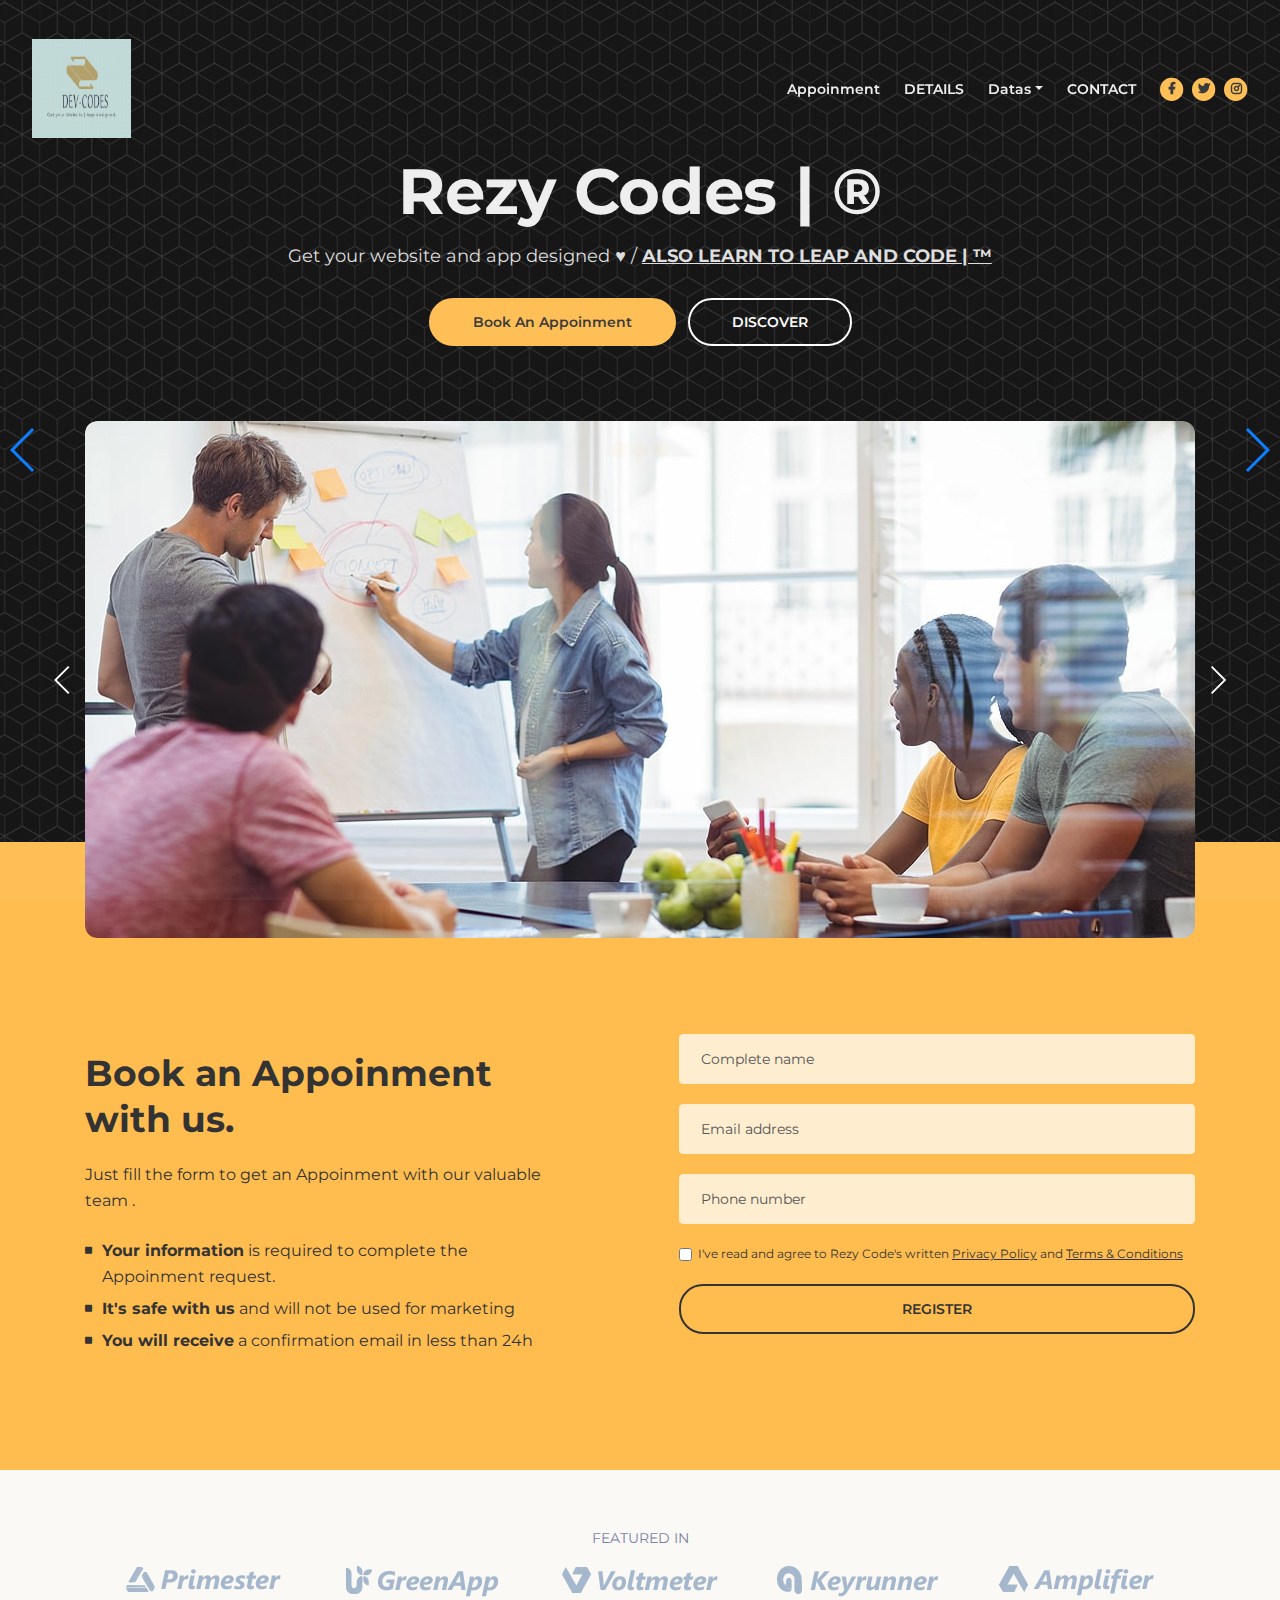
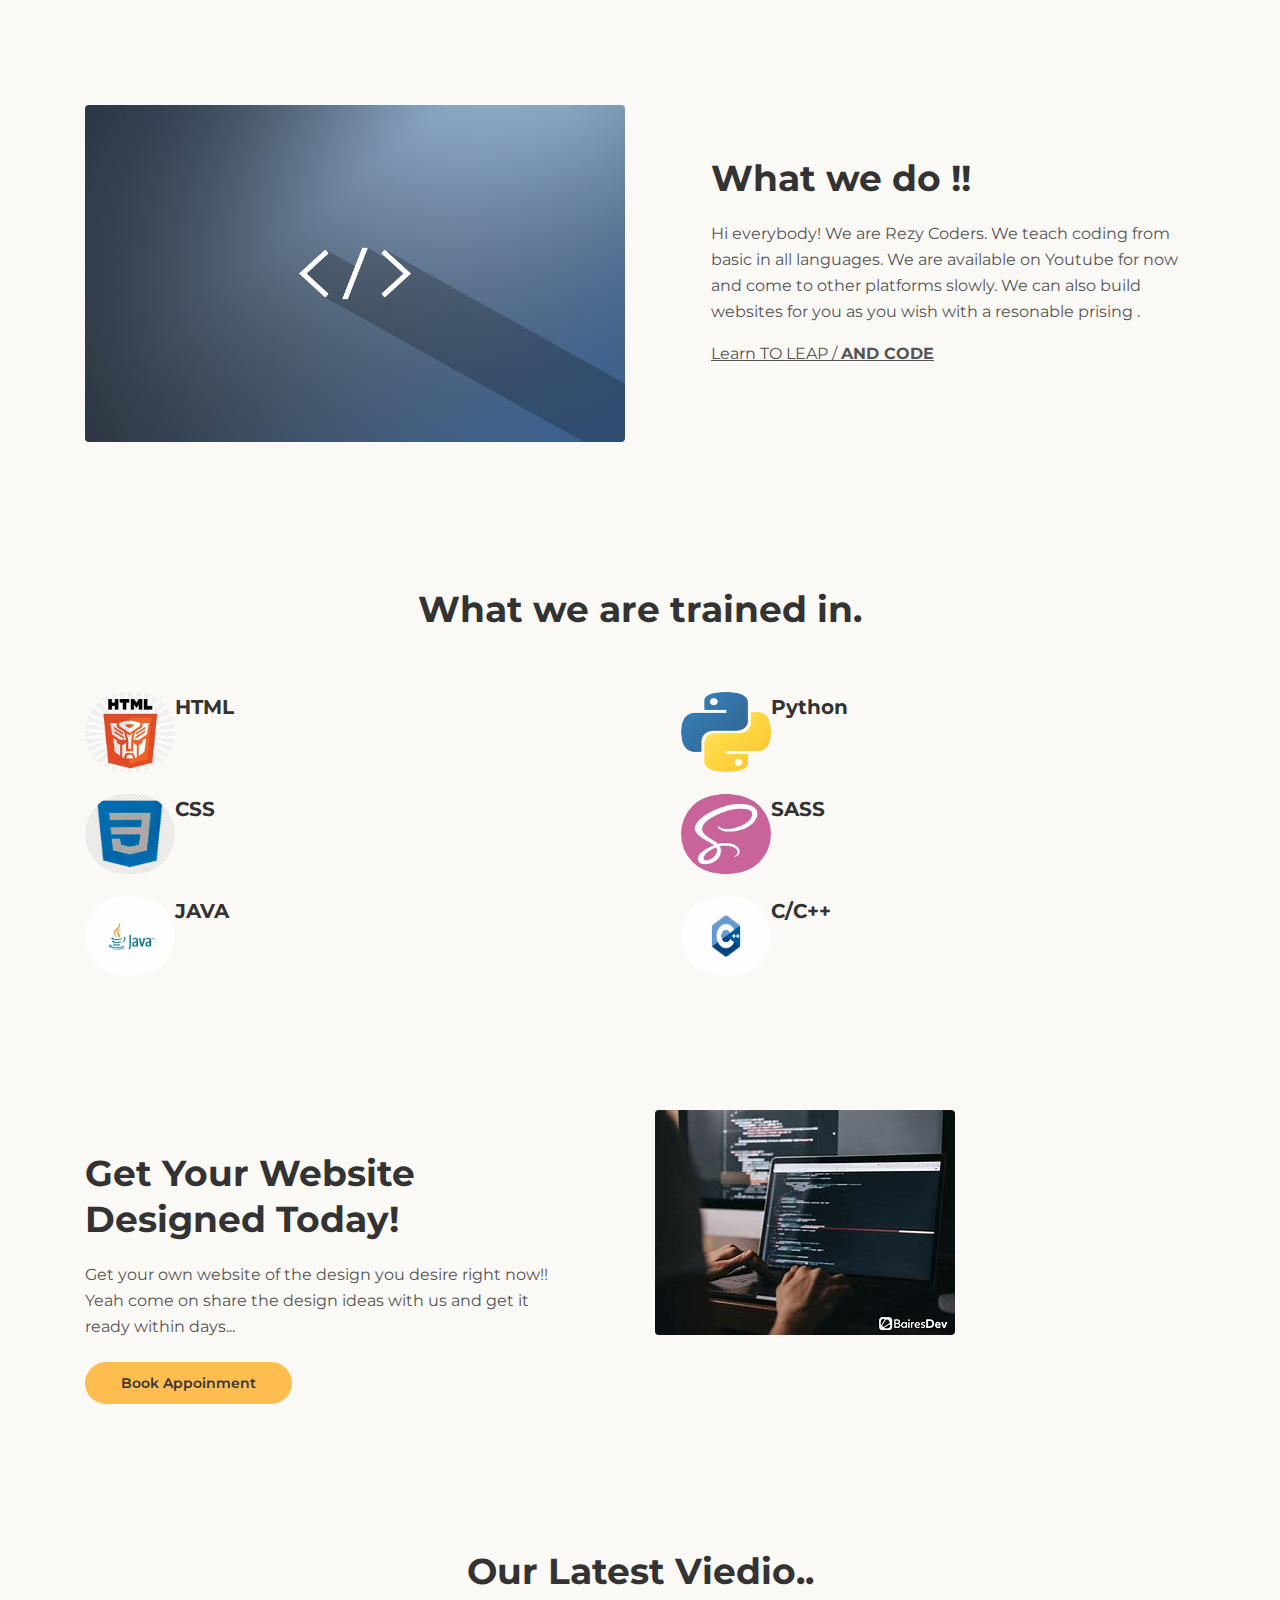
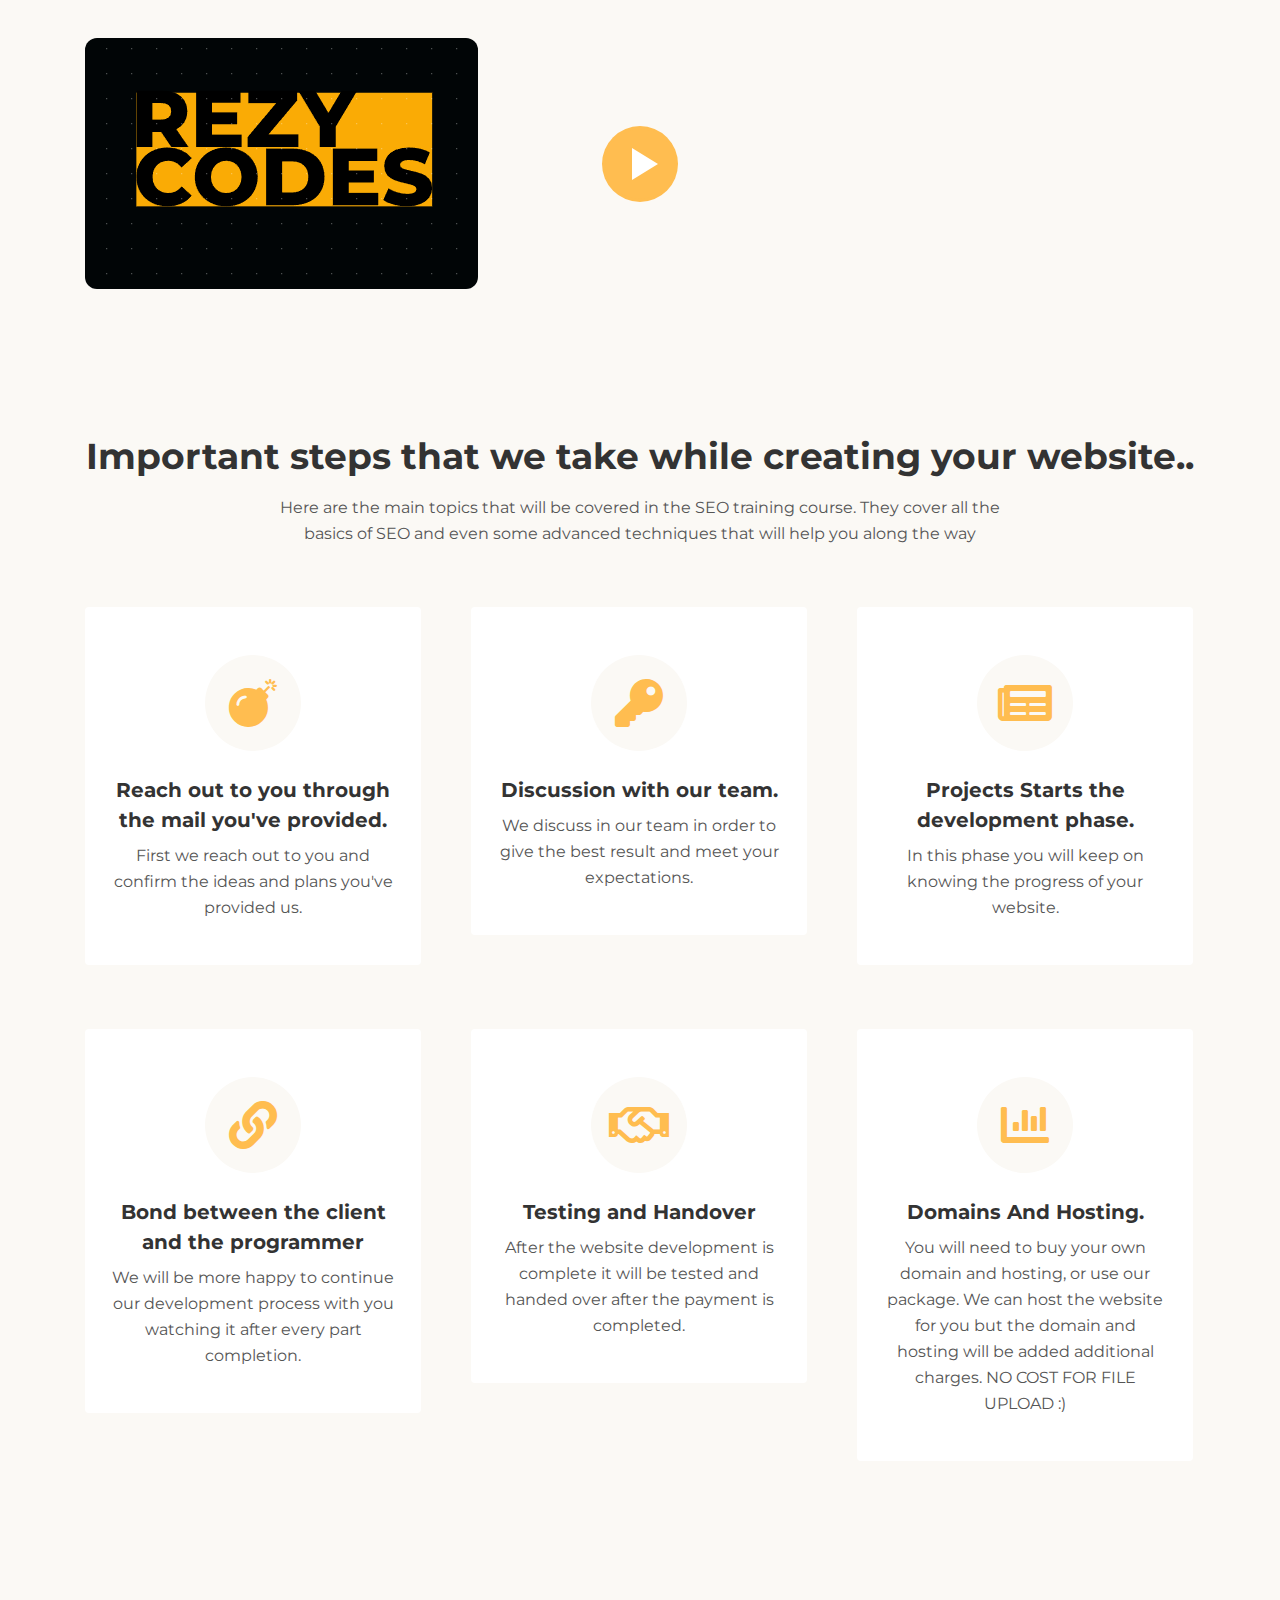
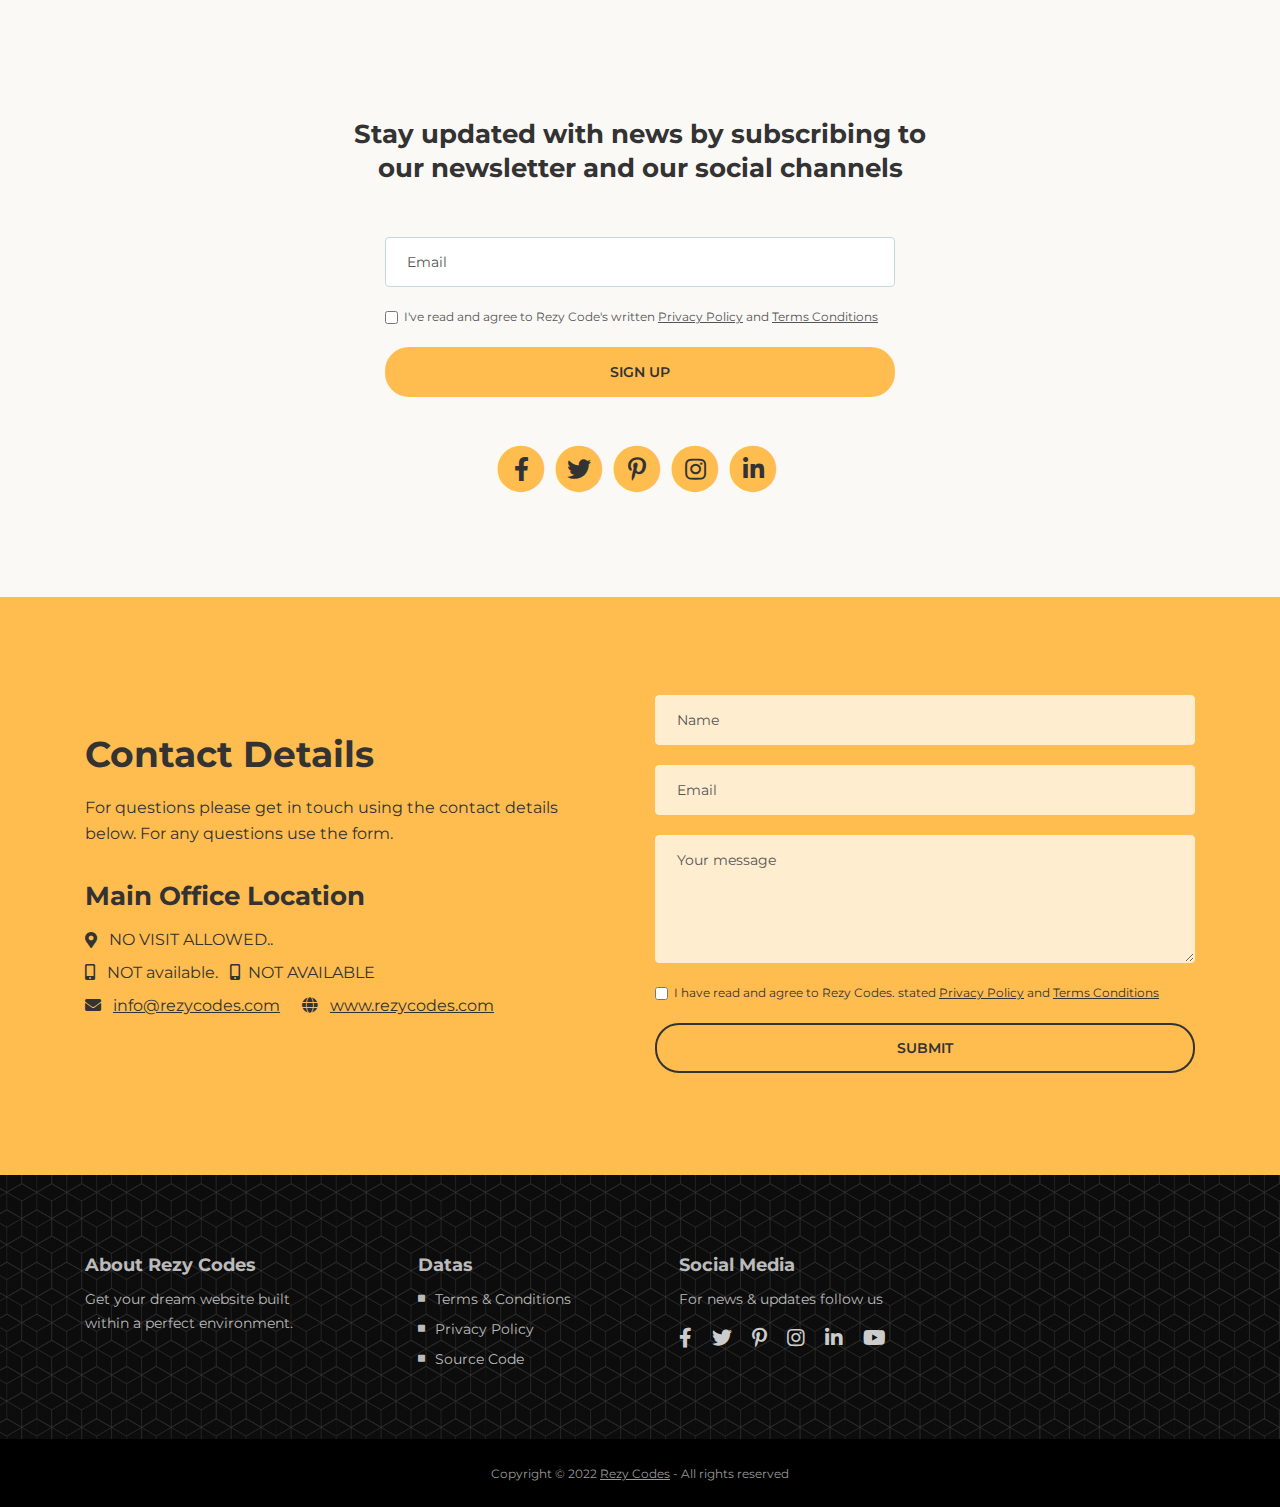
<file: index.html>
<!DOCTYPE html>
<html lang="en">
<head>
    <meta charset="utf-8">
    <meta name="viewport" content="width=device-width, initial-scale=1, shrink-to-fit=no">
    
    <!-- SEO Meta Tags -->
    <meta name="description" content="Landing page template built with HTML and Bootstrap 4 for presenting training courses, classes, workshops and for convincing visitors to register using the form.">
    <meta name="author" content="Inovatik">

    <!-- OG Meta Tags to improve the way the post looks when you share the page on LinkedIn, Facebook, Google+ -->
	<meta property="og:site_name" content="" /> <!-- website name -->
	<meta property="og:site" content="" /> <!-- website link -->
	<meta property="og:title" content=""/> <!-- title shown in the actual shared post -->
	<meta property="og:description" content="" /> <!-- description shown in the actual shared post -->
	<meta property="og:image" content="" /> <!-- image link, make sure it's jpg -->
	<meta property="og:url" content="" /> <!-- where do you want your post to link to -->
	<meta property="og:type" content="article" />

    <!-- Website Title -->
    <title>Rezy Codes &trade; | Home</title>
    
    <!-- Styles -->
    <link href="https://fonts.googleapis.com/css?family=Montserrat:400,400i,600,700,700i&display=swap" rel="stylesheet">
    <link href="css/bootstrap.css" rel="stylesheet">
    <link href="css/fontawesome-all.css" rel="stylesheet">
    <link href="css/swiper.css" rel="stylesheet">
	<link href="css/magnific-popup.css" rel="stylesheet">
	<link href="css/styles.css" rel="stylesheet">
	
	<!-- Favicon  -->
    <link rel="icon" href="images/lic.png">
</head>
<body data-spy="scroll" data-target=".fixed-top">
    
    <!-- Preloader -->
	<div class="spinner-wrapper">
        <div class="spinner">
            <div class="bounce1"></div>
            <div class="bounce2"></div>
            <div class="bounce3"></div>
        </div>
    </div>
    <!-- end of preloader -->
    

    <!-- Navigation -->
    <nav class="navbar navbar-expand-lg navbar-dark navbar-custom fixed-top">

        <!-- Text Logo - Use this if you don't have a graphic logo -->
        <!-- <a class="navbar-brand logo-text page-scroll" href="index.html">Corso</a> -->

        <!-- Image Logo -->
        <a class="navbar-brand logo-image" href="index.html"><img src="images/lic.png" alt="alternative"></a> 
        
        <!-- Mobile Menu Toggle Button -->
        <button class="navbar-toggler" type="button" data-toggle="collapse" data-target="#navbarsExampleDefault" aria-controls="navbarsExampleDefault" aria-expanded="false" aria-label="Toggle navigation">
            <span class="navbar-toggler-awesome fas fa-bars"></span>
            <span class="navbar-toggler-awesome fas fa-times"></span>
        </button>
        <!-- end of mobile menu toggle button -->

        <div class="collapse navbar-collapse" id="navbarsExampleDefault">
            <ul class="navbar-nav ml-auto">
                <li class="nav-item">
                    <a class="nav-link page-scroll" href="#register">Appoinment <span class="sr-only">(current)</span></a>
                </li>
                <li class="nav-item">
                    <a class="nav-link page-scroll" href="#description">DETAILS</a>
                </li>

                <!-- Dropdown Menu -->          
                <li class="nav-item dropdown">
                    <a class="nav-link dropdown-toggle page-scroll" href="#date" id="navbarDropdown" role="button" aria-haspopup="true" aria-expanded="false">Datas</a>
                    <div class="dropdown-menu" aria-labelledby="navbarDropdown">
                        <a class="dropdown-item" href="article-details.html"><span class="item-text">Source Codes</span></a>
                        <div class="dropdown-divider"></div>
                        <a class="dropdown-item" href="terms-conditions.html"><span class="item-text">TERMS CONDITIONS</span></a>
                        <div class="dropdown-divider"></div>
                        <a class="dropdown-item" href="privacy-policy.html"><span class="item-text">PRIVACY POLICY</span></a>
                    </div>
                </li>
                <!-- end of dropdown menu -->

                <li class="nav-item">
                    <a class="nav-link page-scroll" href="#contact">CONTACT</a>
                </li>
            </ul>
            <span class="nav-item social-icons">
                <span class="fa-stack">
                    <a href="#your-link">
                        <i class="fas fa-circle fa-stack-2x"></i>
                        <i class="fab fa-facebook-f fa-stack-1x"></i>
                    </a>
                </span>
                <span class="fa-stack">
                    <a href="#your-link">
                        <i class="fas fa-circle fa-stack-2x"></i>
                        <i class="fab fa-twitter fa-stack-1x"></i>
                    </a>
                </span>
                <span class="fa-stack">
                    <a href="#your-link">
                        <i class="fas fa-circle fa-stack-2x"></i>
                        <i class="fab fa-instagram fa-stack-1x"></i>
                    </a>
            </span>
        </div>
    </nav> <!-- end of navbar -->
    <!-- end of navigation -->


    <!-- Header -->
    <header id="header" class="header">
        <div class="container">
            <div class="row">
                <div class="col-lg-12">
                    <div class="text-container">
                        <div class="countdown">
                        </div>
                        <h1>Rezy Codes | &reg;</h1>
                        <p class="p-large">Get your website and app designed &hearts; / <b> <u>ALSO LEARN TO LEAP AND CODE | &trade;</u></b> </p>
                        <a class="btn-solid-lg page-scroll" href="#register">Book An Appoinment</a>
                        <a class="btn-outline-lg page-scroll" href="#instructor">DISCOVER</a>
                    </div> <!-- end of text-container -->
                </div> <!-- end of col -->
            </div> <!-- end of row -->
        </div> <!-- end of container -->
        
        <!-- Image Slider -->
        <div class="outer-container">
            <div class="slider-container">
                <div class="swiper-container image-slider-1">
                    <div class="swiper-wrapper">
                        
                        <!-- Slide -->
                        <div class="swiper-slide" >
                            <img class="img-fluid" src="images/details-slide-1.jpg" alt="alternative">
                        </div>
                        <!-- end of slide -->

                        <!-- Slide -->
                        <div class="swiper-slide">
                            <img class="img-fluid" src="images/details-slide-2.jpg" alt="alternative">
                        </div>
                        <!-- end of slide -->

                        <!-- Slide -->
                        <div class="swiper-slide">
                            <img class="img-fluid" src="images/details-slide-3.jpg" alt="alternative">
                        </div>
                        <!-- end of slide -->

                    </div> <!-- end of swiper-wrapper -->
                    
                    <!-- Add Arrows -->
                    <div class="swiper-button-next"></div>
                    <div class="swiper-button-prev"></div>
                    <!-- end of add arrows -->
                    
                </div> <!-- end of swiper-container -->
            </div> <!-- end of slider-container -->
        </div> <!-- end of outer-container -->
        <!-- end of image slider -->

    </header> <!-- end of header -->
    <!-- end of header -->


    <!-- Registration -->
    <div id="register" class="form-1">
        <div class="container">
            <div class="row">
                <div class="col-lg-6">
                    <div class="text-container">
                        <h2>Book an Appoinment with us.</h2>
                        <p>Just fill the form to get an Appoinment with our valuable team . </p>
                        <ul class="list-unstyled li-space-lg">
                            <li class="media">
                                <i class="fas fa-square"></i>
                                <div class="media-body"><strong>Your information</strong> is required to complete the Appoinment request.</div>
                            </li>
                            <li class="media">
                                <i class="fas fa-square"></i>
                                <div class="media-body"><strong>It's safe with us</strong> and will not be used for marketing</div>
                            </li>
                            <li class="media">
                                <i class="fas fa-square"></i>
                                <div class="media-body"><strong>You will receive</strong> a confirmation email in less than 24h</div>
                            </li>
                        </ul>
                    </div> <!-- end of text-container -->
                </div> <!-- end of col -->
                <div class="col-lg-6">

                    <!-- Registration Form -->
                    <div class="form-container">
                        <form id="registrationForm" data-toggle="validator" data-focus="false">
                            <div class="form-group">
                                <input type="text" class="form-control-input" id="rname" name="rname" required>
                                <label class="label-control" for="rname">Complete name</label>
                                <div class="help-block with-errors"></div>
                            </div>
                            <div class="form-group">
                                <input type="email" class="form-control-input" id="remail" name="remail" required>
                                <label class="label-control" for="remail">Email address</label>
                                <div class="help-block with-errors"></div>
                            </div>
                            <div class="form-group">
                                <input type="text" class="form-control-input" id="rphone" name="rphone" required>
                                <label class="label-control" for="rphone">Phone number</label>
                                <div class="help-block with-errors"></div>
                            </div>
                            <div class="form-group checkbox">
                                <input type="checkbox" id="rterms" value="Agreed-to-Terms" name="rterms" required>I've read and agree to Rezy Code's written <a href="privacy-policy.html">Privacy Policy</a> and <a href="terms-conditions.html">Terms & Conditions</a>
                                <div class="help-block with-errors"></div>
                            </div>
                            <div class="form-group">
                                <button type="submit" class="form-control-submit-button">REGISTER</button>
                            </div>
                            <div class="form-message">
                                <div id="rmsgSubmit" class="h3 text-center hidden"></div>
                            </div>
                        </form>
                    </div> <!-- end of form-container -->
                    <!-- end of registration form -->
                    
                </div> <!-- end of col -->
            </div> <!-- end of row -->
        </div> <!-- end of container -->
    </div> <!-- end of form-1 -->
    <!-- end of registration -->


    <!-- Partners -->
    <div class="slider-1">
        <div class="container">
            <div class="row">
                <div class="col-lg-12">
                    <p class="p-small">FEATURED IN</p>

                    <!-- Image Slider -->
                    <div class="slider-container">
                        <div class="swiper-container image-slider-2">
                            <div class="swiper-wrapper">
                                <div class="swiper-slide">
                                        <img class="img-fluid" src="images/customer-logo-1.png" alt="alternative">
                                </div>
                                <div class="swiper-slide">
                                        <img class="img-fluid" src="images/customer-logo-2.png" alt="alternative">
                                </div>
                                <div class="swiper-slide">
                                        <img class="img-fluid" src="images/customer-logo-3.png" alt="alternative">
                                </div>
                                <div class="swiper-slide">
                                        <img class="img-fluid" src="images/customer-logo-4.png" alt="alternative">
                                </div>
                                <div class="swiper-slide">
                                        <img class="img-fluid" src="images/customer-logo-5.png" alt="alternative">
                                </div>
                                <div class="swiper-slide">
                                        <img class="img-fluid" src="images/customer-logo-6.png" alt="alternative">
                                </div>
                            </div> <!-- end of swiper-wrapper -->
                        </div> <!-- end of swiper container -->
                    </div> <!-- end of slider-container -->
                    <!-- end of image slider -->

                </div> <!-- end of col -->
            </div> <!-- end of row -->
        </div> <!-- end of container -->
    </div> <!-- end of slider-1 -->
    <!-- end of partners -->


    <!-- Instructor -->
    <div id="instructor" class="basic-1">
        <div class="container">
            <div class="row">
                <div class="col-lg-6">
                    <img class="img-fluid" src="images/12.jpg" alt="alternative">
                </div> <!-- end of col -->
                <div class="col-lg-6">
                    <div class="text-container">
                        <h2>What we do !!</h2>
                        <p>Hi everybody! We are Rezy Coders. We teach coding from basic in all languages. We are available on Youtube for now and come to other platforms slowly. We can also build websites for you as you wish with a resonable prising .</p>
                        <stong><u>Learn TO LEAP / <b>AND CODE</b></u> </stong>
                    </div> <!-- end of text-container -->
                </div> <!-- end of col -->
            </div> <!-- end of row -->
        </div> <!-- end of container -->
    </div> <!-- end of basic-1 -->
    <!-- end of instructor -->


    <!-- Description -->
    <div id="description" class="basic-2">
        <div class="container">
            <div class="row">
                <div class="col-lg-12">
                    <h2>What we are trained in.</h2>
                </div> <!-- end of col -->
            </div> <!-- end of row -->
            <div class="row">
                <div class="col-lg-6">
                    <ul class="list-unstyled li-space-lg first">
                        <li class="media">
                           <img src="/images/logo1.jfif" alt="html" class="logo1">
                            <div class="media-body">
                                <h4>HTML</h4>
                            </div>
                        </li>
                        <li class="media">
                            <img src="/images/logo2.png" alt="html" class="logo1">
                            <div class="media-body">
                                <h4>CSS</h4>
                            </div>
                        </li>
                        <li class="media">
                            <img src="/images/logo3.jfif" alt="html" class="logo1">
                            <div class="media-body">
                                <h4>JAVA</h4>
                            </div>
                        </li>
                    </ul>
                </div> <!-- end of col -->
                <div class="col-lg-6">
                    <ul class="list-unstyled li-space-lg second">
                        <li class="media">
                            <img src="/images/R.png" alt="html" class="logo1">
                            <div class="media-body">
                                <h4>Python</h4>
                            </div>
                        </li>
                        <li class="media">
                            <img src="/images/sass1.jfif" alt="html" class="logo1">
                            <div class="media-body">
                                <h4>SASS</h4>
                            </div>
                        </li>
                        <li class="media">
                            <img src="/images/cs.jfif" alt="html" class="logo1">
                            <div class="media-body">
                                <h4>C/C++</h4>
                            </div>
                        </li>
                    </ul>
                </div> <!-- end of col -->
            </div> <!-- end of row -->
        </div> <!-- end of container -->
    </div> <!-- end of basic-2 -->
    <!-- end of description -->


    <!-- Students -->
    <div class="basic-3">
        <div class="container">
            <div class="row">
                <div class="col-lg-6">
                    <div class="text-container">
                        <h2>Get Your Website Designed Today!</h2>
                        <p>Get your own website of the design you desire right now!! Yeah come on share the design ideas with us and get it ready within days... </p>
                        <a class="btn-solid-reg popup-with-move-anim" href="#details-lightbox">Book Appoinment</a>
                    </div> <!-- end of text-container -->
                </div> <!-- end of col -->
                <div class="col-lg-6">
                    <img class="img-fluid" src="images/2.jfif" alt="alternative">
                </div> <!-- end of col -->
            </div> <!-- end of row -->
        </div> <!-- end of container -->
    </div> <!-- end of basic-3 -->
    <!-- end of students -->


    <!-- Details Lightbox -->
	<div id="details-lightbox" class="lightbox-basic zoom-anim-dialog mfp-hide">
        <div class="container">
            <div class="row">
                <button title="Close (Esc)" type="button" class="mfp-close x-button">×</button>
                <div class="col-lg-8">
                    <div class="image-container">
                        <img class="img-fluid" src="images/details-lightbox.jpg" alt="alternative">
                    </div> <!-- end of image-container -->
                </div> <!-- end of col -->
                <div class="col-lg-4">
                    <h3>SEO Training Course</h3>
                    <hr>
                    <h5>For everybody</h5>
                    <p>The training course is dedicates to anyone passionate about the web and in need of improving their current online presence.</p>
                    <ul class="list-unstyled li-space-lg">
                        <li class="media">
                            <i class="fas fa-square"></i><div class="media-body">Link building framework</div>
                        </li>
                        <li class="media">
                            <i class="fas fa-square"></i><div class="media-body">Know your current position</div>
                        </li>
                        <li class="media">
                            <i class="fas fa-square"></i><div class="media-body">Partnering with blogs</div>
                        </li>
                        <li class="media">
                            <i class="fas fa-square"></i><div class="media-body">Naming your images</div>
                        </li>
                        <li class="media">
                            <i class="fas fa-square"></i><div class="media-body">Creating good sitemaps</div>
                        </li>
                        <li class="media">
                            <i class="fas fa-square"></i><div class="media-body">Writing for humans</div>
                        </li>
                    </ul>
                    <a class="btn-solid-reg mfp-close page-scroll" href="#register">SIGN UP</a> <a class="btn-outline-reg mfp-close as-button" href="#screenshots">BACK</a>
                </div> <!-- end of col -->
            </div> <!-- end of row -->
        </div> <!-- end of container -->
    </div> <!-- end of lightbox-basic -->
    <!-- end of details lightbox -->


    <!-- Video -->
    <div class="basic-4">
        <div class="container">
            <div class="row">
                <div class="col-lg-12">
                    <h2>Our Latest Viedio..</h2>

                    <!-- Video Preview -->
                    <div class="image-container">
                        <div class="video-wrapper">
                            <a class="popup-youtube" href="https://#" data-effect="fadeIn">
                                <img class="img-fluid" src="images/rezy.png" alt="alternative">
                                <span class="video-play-button">
                                    <span></span>
                                </span>
                            </a>
                        </div> <!-- end of video-wrapper -->
                    </div> <!-- end of image-container -->
                    <!-- end of video preview -->

                </div> <!-- end of col -->
            </div> <!-- end of row -->
        </div> <!-- end of container -->
    </div> <!-- end of basic-4 -->
    <!-- end of video -->


    <!-- Takeaways -->
    <div class="cards">
        <div class="container">
            <div class="row">
                <div class="col-lg-12">
                    <h2>Important steps that we take while creating your website..</h2>
                    <p class="p-heading">Here are the main topics that will be covered in the SEO training course. They cover all the basics of SEO and even some advanced techniques that will help you along the way</p>
                </div> <!-- end of col -->
            </div> <!-- end of row -->
            <div class="row">
                <div class="col-lg-12">

                    <!-- Card -->
                    <div class="card">
                        <div class="card-image">
                            <i class="fas fa-bomb"></i>
                        </div>
                        <div class="card-body">
                            <h4 class="card-title">Reach out to you through the mail you've provided.</h4>
                            <p>First we reach out to you and confirm the ideas and plans you've provided us.</p>
                        </div>
                    </div>
                    <!-- end of card -->

                    <!-- Card -->
                    <div class="card">
                        <div class="card-image">
                            <i class="fas fa-key"></i>
                        </div>
                        <div class="card-body">
                            <h4 class="card-title">Discussion with our team.</h4>
                            <p>We discuss in our team in order to give the best result and meet your expectations.</p>
                        </div>
                    </div>
                    <!-- end of card -->


                    <!-- Card -->
                    <div class="card">
                        <div class="card-image">
                            <i class="fas fa-newspaper"></i>
                        </div>
                        <div class="card-body">
                            <h4 class="card-title">Projects Starts the development phase.</h4>
                            <p>In this phase you will keep on knowing the progress of your website.</p>
                        </div>
                    </div>
                    <!-- end of card -->

                    <!-- Card -->
                    <div class="card">
                        <div class="card-image">
                            <i class="fas fa-link"></i>
                        </div>
                        <div class="card-body">
                            <h4 class="card-title">Bond between the client and the programmer</h4>
                            <p>We will be more happy to continue our development process with you watching it after every part completion.</p>
                        </div>
                    </div>
                    <!-- end of card -->

                    <!-- Card -->
                    <div class="card">
                        <div class="card-image">
                            <i class="far fa-handshake"></i>
                        </div>
                        <div class="card-body">
                            <h4 class="card-title">Testing and Handover</h4>
                            <p>After the website development is complete it will be tested and handed over after the payment is completed. </p>
                        </div>
                    </div>
                    <!-- end of card -->


                    <!-- Card -->
                    <div class="card">
                        <div class="card-image">
                            <i class="fas fa-chart-bar"></i>
                        </div>
                        <div class="card-body">
                            <h4 class="card-title">Domains And Hosting.</h4>
                            <p>You will need to buy your own domain and hosting, or use our package. We can host the website for you but the domain and hosting will be added additional charges. NO COST FOR FILE UPLOAD :)</p>
                        </div>
                    </div>
                    <!-- end of card -->
                    
                </div> <!-- end of col -->
            </div> <!-- end of row -->
        </div> <!-- end of container -->
    </div> <!-- end of cards -->
    <!-- end of takeaways -->


    
                            
                            <!-- Add Arrows -->
                            <div class="swiper-button-next"></div>
                            <div class="swiper-button-prev"></div>
                            <!-- end of add arrows -->

                        </div> <!-- end of swiper-container -->
                    </div> <!-- end of slider-container -->
                    <!-- end of text slider -->

                </div> <!-- end of col -->
            </div> <!-- end of row -->
        </div> <!-- end of container -->
    </div> <!-- end of slider-2 -->
    <!-- end of testimonials -->



    <!-- Newsletter -->
    <div class="form-2">
        <div class="container">
            <div class="row">
                <div class="col-lg-12">
                    <h3>Stay updated with news by subscribing to our newsletter and our social channels</h3>
                    
                    <!-- Newsletter Form -->
                    <form id="newsletterForm" data-toggle="validator" data-focus="false" action="./php/newsletterform-process.php">
                        <div class="form-group">
                            <input type="email" class="form-control-input" id="nemail" required>
                            <label class="label-control" for="nemail">Email</label>
                            <div class="help-block with-errors"></div>
                        </div>
                        <div class="form-group checkbox">
                            <input type="checkbox" id="nterms" value="Agreed-to-Terms" required>I've read and agree to Rezy Code's written <a href="privacy-policy.html">Privacy Policy</a> and <a href="terms-conditions.html">Terms Conditions</a> 
                            <div class="help-block with-errors"></div>
                        </div>
                        <div class="form-group">
                            <button type="submit" class="form-control-submit-button">SIGN UP</button>
                        </div>
                        <div class="form-message">
                            <div id="nmsgSubmit" class="h3 text-center hidden"></div>
                        </div>
                    </form>
                    <!-- end of newsletter form -->

                    <!-- Social Links -->
                    <div class="icon-container">
                        <span class="fa-stack">
                            <a href="#your-link">
                                <i class="fas fa-circle fa-stack-2x"></i>
                                <i class="fab fa-facebook-f fa-stack-1x"></i>
                            </a>
                        </span>
                        <span class="fa-stack">
                            <a href="#your-link">
                                <i class="fas fa-circle fa-stack-2x"></i>
                                <i class="fab fa-twitter fa-stack-1x"></i>
                            </a>
                        </span>
                        <span class="fa-stack">
                            <a href="#your-link">
                                <i class="fas fa-circle fa-stack-2x"></i>
                                <i class="fab fa-pinterest-p fa-stack-1x"></i>
                            </a>
                        </span>
                        <span class="fa-stack">
                            <a href="#your-link">
                                <i class="fas fa-circle fa-stack-2x"></i>
                                <i class="fab fa-instagram fa-stack-1x"></i>
                            </a>
                        </span>
                        <span class="fa-stack">
                            <a href="#your-link">
                                <i class="fas fa-circle fa-stack-2x"></i>
                                <i class="fab fa-linkedin-in fa-stack-1x"></i>
                            </a>
                        </span>
                    </div> <!-- end of icon-container -->
                    <!-- end of social icons -->

                </div> <!-- end of col -->
            </div> <!-- end of row -->
        </div> <!-- end of container -->
    </div> <!-- end of form-2 -->
    <!-- end of newsletter -->


    <!-- Contact -->
    <div id="contact" class="form-3">
        <div class="container">
            <div class="row">
                <div class="col-lg-6">
                    <div class="text-container">
                        <h2>Contact Details</h2>
                        <p>For questions please get in touch using the contact details below. For any questions use the form.</p>
                        <h3>Main Office Location</h3>
                        <ul class="list-unstyled li-space-lg">
                            <li class="media">
                                <i class="fas fa-map-marker-alt"></i>
                                <div class="media-body">NO VISIT ALLOWED..</div>
                            </li>
                            <li class="media">
                                <i class="fas fa-mobile-alt"></i>
                                <div class="media-body">NOT available. &nbsp;&nbsp;<i class="fas fa-mobile-alt"></i>&nbsp; NOT AVAILABLE</div>
                            </li>
                            <li class="media">
                                <i class="fas fa-envelope"></i>
                                <div class="media-body"><a class="light-gray" href="mailto:contact@zigo.com">info@rezycodes.com</a> <i class="fas fa-globe"></i><a class="light-gray" href="#your-link">www.rezycodes.com</a></div>
                            </li>
                        </ul>
                    </div> <!-- end of text-container -->
                </div> <!-- end of col -->
                <div class="col-lg-6">

                    <!-- Contact Form -->
                    <form id="contactForm" data-toggle="validator" data-focus="false" method="post" action="./php/contactform-process.php">
                        <div class="form-group">
                            <input type="text" class="form-control-input" id="cname" required>
                            <label class="label-control" for="cname">Name</label>
                            <div class="help-block with-errors"></div>
                        </div>
                        <div class="form-group">
                            <input type="email" class="form-control-input" id="cemail" required>
                            <label class="label-control" for="cemail">Email</label>
                            <div class="help-block with-errors"></div>
                        </div>
                        <div class="form-group">
                            <textarea class="form-control-textarea" id="cmessage" required></textarea>
                            <label class="label-control" for="cmessage">Your message</label>
                            <div class="help-block with-errors"></div>
                        </div>
                        <div class="form-group checkbox">
                            <input type="checkbox" id="cterms" value="Agreed-to-Terms" required>I have read and agree to Rezy Codes. stated <a href="privacy-policy.html">Privacy Policy</a> and <a href="terms-conditions.html">Terms Conditions</a> 
                            <div class="help-block with-errors"></div>
                        </div>
                        <div class="form-group">
                            <button type="post" class="form-control-submit-button">SUBMIT</button>
                        </div>
                        <div class="form-message">
                            <div id="cmsgSubmit" class="h3 text-center hidden"></div>
                        </div>
                    </form>
                    <!-- end of contact form -->

                </div> <!-- end of col -->
            </div> <!-- end of row -->
        </div> <!-- end of container -->
    </div> <!-- end of form-3 -->
    <!-- end of contact -->


    <!-- Footer -->
    <div class="footer">
        <div class="container">
            <div class="row">
                <div class="col-md-3">
                    <div class="footer-col first">
                        <h5>About Rezy Codes</h5>
                        <p class="p-small">Get your dream website built within a perfect environment.</p>
                    </div>
                </div> <!-- end of col -->
                <div class="col-md-3">
                    <div class="footer-col second">
                        <h5>Datas</h5>
                        <ul class="list-unstyled li-space-lg p-small">
                            <li class="media">
                                <i class="fas fa-square"></i>
                                <div class="media-body"><a href="terms-conditions.html">Terms & Conditions</a></div>
                            </li>
                            <li class="media">
                                <i class="fas fa-square"></i>
                                <div class="media-body"><a href="privacy-policy.html">Privacy Policy</a></div>
                            </li>
                            <li class="media">
                                <i class="fas fa-square"></i>
                                <div class="media-body"><a href="article-details.html">Source Code</a></div>
                            </li>
                        </ul>
                    </div>
                </div> <!-- end of col -->
                
                
                <div class="col-md-3">
                    <div class="footer-col fourth">
                        <h5>Social Media</h5>
                        <p class="p-small">For news & updates follow us</p>
                        <a href="#your-link">
                            <i class="fab fa-facebook-f"></i>
                        </a>
                        <a href="#your-link">
                            <i class="fab fa-twitter"></i>
                        </a>
                        <a href="#your-link">
                            <i class="fab fa-pinterest-p"></i>
                        </a>
                        <a href="#your-link">
                            <i class="fab fa-instagram"></i>
                        </a>
                        <a href="#your-link">
                            <i class="fab fa-linkedin-in"></i>
                        </a>
                        <a href="#your-link">
                            <i class="fab fa-youtube"></i>
                        </a>
                    </div> 
                </div> <!-- end of col -->
            </div> <!-- end of row -->
        </div> <!-- end of container -->
    </div> <!-- end of footer -->  
    <!-- end of footer -->


    <!-- Copyright -->
    <div class="copyright">
        <div class="container">
            <div class="row">
                <div class="col-lg-12">
                    <p class="p-small">Copyright © 2022 <a href="https://rezycodes.com">Rezy Codes</a> - All rights reserved</p>
                </div> <!-- end of col -->
            </div> <!-- enf of row -->
        </div> <!-- end of container -->
    </div> <!-- end of copyright --> 
    <!-- end of copyright -->
    
    	
    <!-- Scripts -->
    <script src="js/jquery.min.js"></script> <!-- jQuery for Bootstrap's JavaScript plugins -->
    <script src="js/popper.min.js"></script> <!-- Popper tooltip library for Bootstrap -->
    <script src="js/bootstrap.min.js"></script> <!-- Bootstrap framework -->
    <script src="js/jquery.easing.min.js"></script> <!-- jQuery Easing for smooth scrolling between anchors -->
    <script src="js/jquery.countdown.min.js"></script> <!-- The Final Countdown plugin for jQuery -->
    <script src="js/swiper.min.js"></script> <!-- Swiper for image and text sliders -->
    <script src="js/jquery.magnific-popup.js"></script> <!-- Magnific Popup for lightboxes -->
    <script src="js/validator.min.js"></script> <!-- Validator.js - Bootstrap plugin that validates forms -->
    <script src="js/scripts.js"></script> <!-- Custom scripts -->
</body>
</html>
</file>
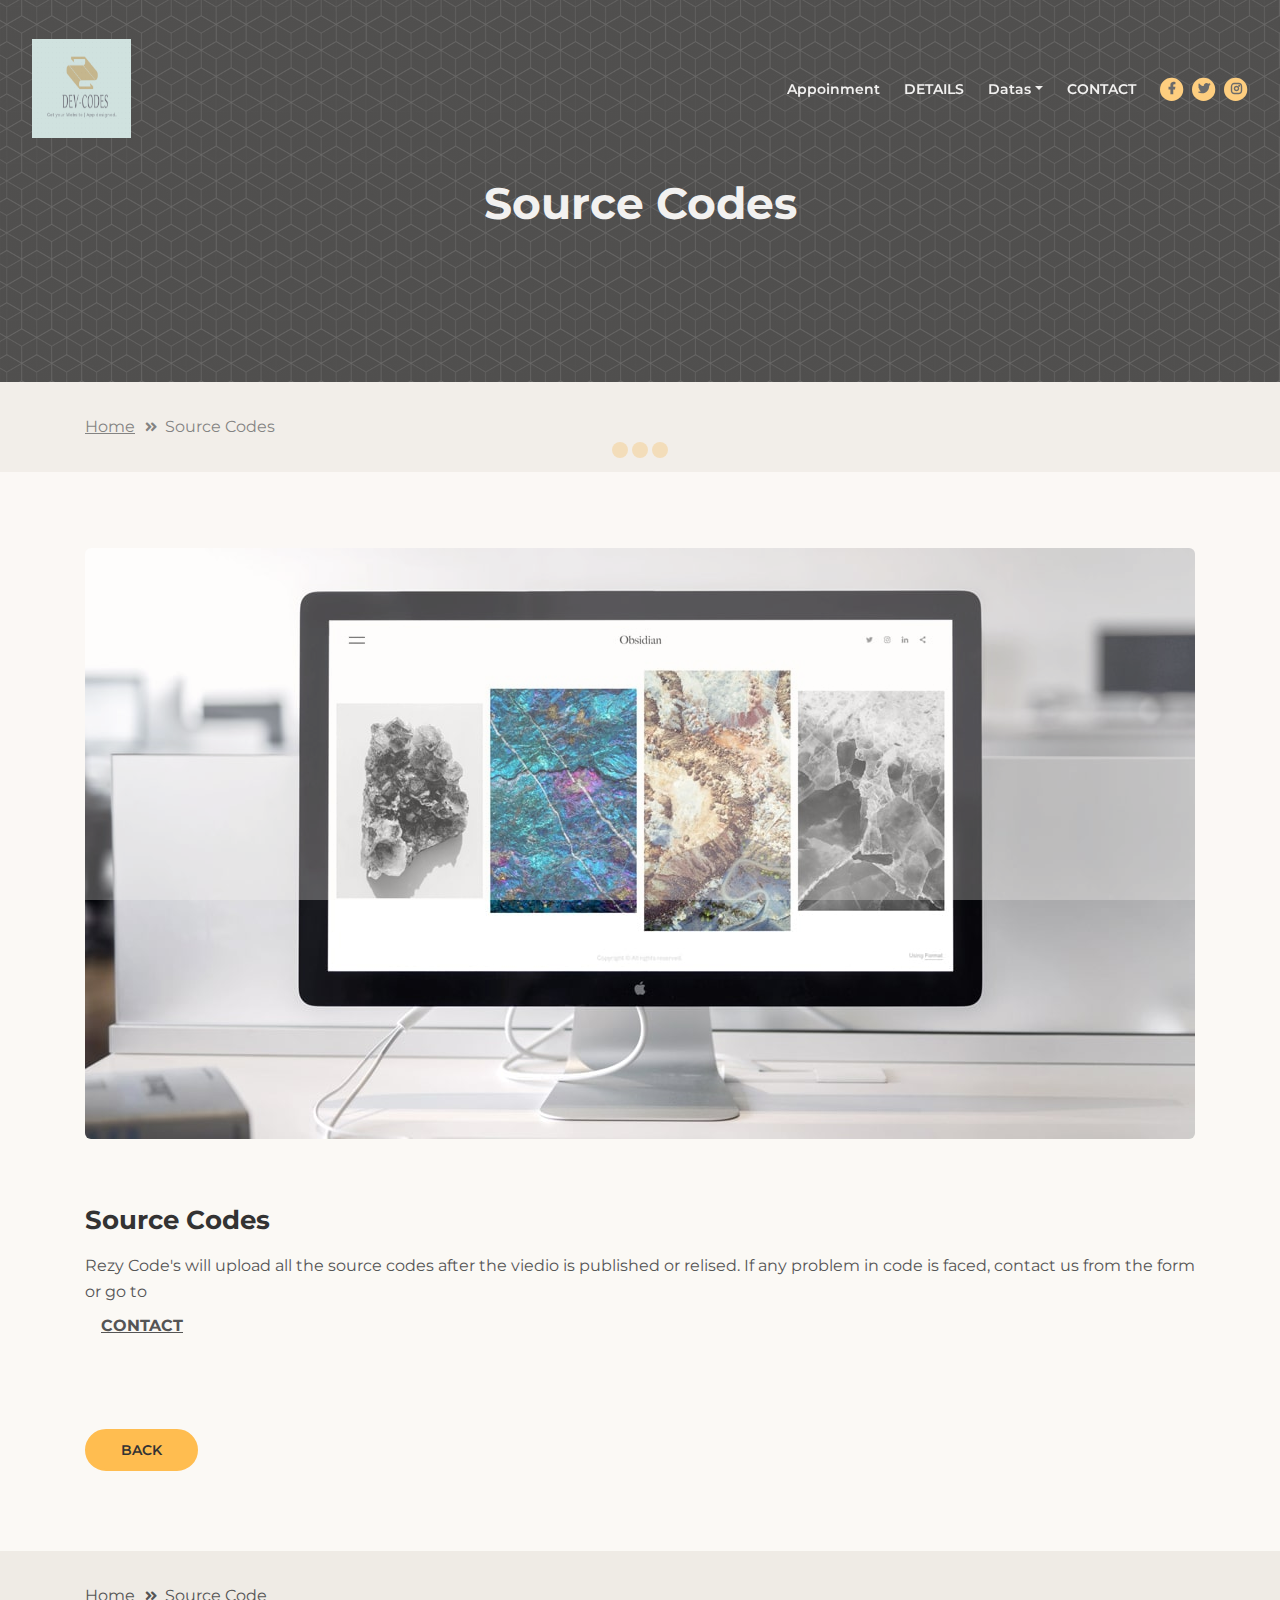
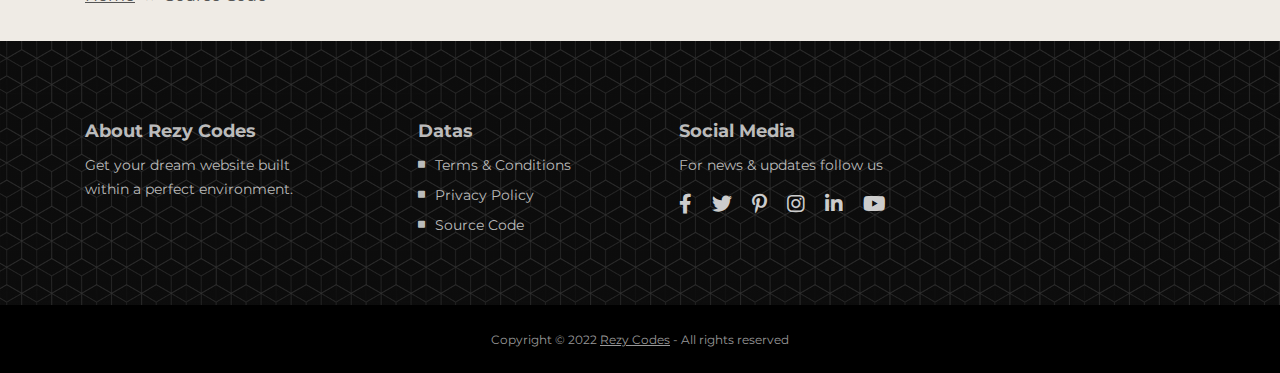
<file: article-details.html>
<!DOCTYPE html>
<html lang="en">
<head>
    <meta charset="utf-8">
    <meta name="viewport" content="width=device-width, initial-scale=1, shrink-to-fit=no">
    
    <!-- SEO Meta Tags -->
    <meta name="description" content="Landing page template built with HTML and Bootstrap 4 for presenting training courses, classes, workshops and for convincing visitors to register using the form.">
    <meta name="author" content="Inovatik">

    <!-- OG Meta Tags to improve the way the post looks when you share the page on LinkedIn, Facebook, Google+ -->
	<meta property="og:site_name" content="" /> <!-- website name -->
	<meta property="og:site" content="" /> <!-- website link -->
	<meta property="og:title" content=""/> <!-- title shown in the actual shared post -->
	<meta property="og:description" content="" /> <!-- description shown in the actual shared post -->
	<meta property="og:image" content="" /> <!-- image link, make sure it's jpg -->
	<meta property="og:url" content="" /> <!-- where do you want your post to link to -->
	<meta property="og:type" content="article" />

    <!-- Website Title -->
    <title>Rezy Codes&trade;| Source Codes.</title>
    
    <!-- Styles -->
    <link href="https://fonts.googleapis.com/css?family=Montserrat:400,400i,600,700,700i&display=swap" rel="stylesheet">
    <link href="css/bootstrap.css" rel="stylesheet">
    <link href="css/fontawesome-all.css" rel="stylesheet">
    <link href="css/swiper.css" rel="stylesheet">
	<link href="css/magnific-popup.css" rel="stylesheet">
    <link href="css/styles.css" rel="stylesheet">
	
	<!-- Favicon  -->
    <link rel="icon" href="images/lic.png">
</head>
<body data-spy="scroll" data-target=".fixed-top">
    
    <!-- Preloader -->
	<div class="spinner-wrapper">
        <div class="spinner">
            <div class="bounce1"></div>
            <div class="bounce2"></div>
            <div class="bounce3"></div>
        </div>
    </div>
    <!-- end of preloader -->
    

    <!-- Navigation -->
    <nav class="navbar navbar-expand-lg navbar-dark navbar-custom fixed-top">

        <!-- Text Logo - Use this if you don't have a graphic logo -->
        <!-- <a class="navbar-brand logo-text page-scroll" href="index.html">Corso</a> -->

        <!-- Image Logo -->
        <a class="navbar-brand logo-image" href="index.html"><img src="images/lic.png" alt="alternative"></a>
        
        <!-- Mobile Menu Toggle Button -->
        <button class="navbar-toggler" type="button" data-toggle="collapse" data-target="#navbarsExampleDefault" aria-controls="navbarsExampleDefault" aria-expanded="false" aria-label="Toggle navigation">
            <span class="navbar-toggler-awesome fas fa-bars"></span>
            <span class="navbar-toggler-awesome fas fa-times"></span>
        </button>
        <!-- end of mobile menu toggle button -->

        <div class="collapse navbar-collapse" id="navbarsExampleDefault">
            <ul class="navbar-nav ml-auto">
                <li class="nav-item">
                    <a class="nav-link page-scroll" href="index.html#register">Appoinment <span class="sr-only">(current)</span></a>
                </li>
                <li class="nav-item">
                    <a class="nav-link page-scroll" href="index.html#description">DETAILS</a>
                </li>

                <!-- Dropdown Menu -->          
                <li class="nav-item dropdown">
                    <a class="nav-link dropdown-toggle page-scroll" href="index.html#date" id="navbarDropdown" role="button" aria-haspopup="true" aria-expanded="false">Datas</a>
                    <div class="dropdown-menu" aria-labelledby="navbarDropdown">
                        <a class="dropdown-item" href="article-details.html"><span class="item-text">Source Code</span></a>
                        <div class="dropdown-divider"></div>
                        <a class="dropdown-item" href="terms-conditions.html"><span class="item-text">TERMS CONDITIONS</span></a>
                        <div class="dropdown-divider"></div>
                        <a class="dropdown-item" href="privacy-policy.html"><span class="item-text">PRIVACY POLICY</span></a>
                    </div>
                </li>
                <!-- end of dropdown menu -->

                <li class="nav-item">
                    <a class="nav-link page-scroll" href="index.html#contact">CONTACT</a>
                </li>
            </ul>
            <span class="nav-item social-icons">
                <span class="fa-stack">
                    <a href="#your-link">
                        <i class="fas fa-circle fa-stack-2x"></i>
                        <i class="fab fa-facebook-f fa-stack-1x"></i>
                    </a>
                </span>
                <span class="fa-stack">
                    <a href="#your-link">
                        <i class="fas fa-circle fa-stack-2x"></i>
                        <i class="fab fa-twitter fa-stack-1x"></i>
                    </a>
                </span>
                <span class="fa-stack">
                    <a href="#your-link">
                        <i class="fas fa-circle fa-stack-2x"></i>
                        <i class="fab fa-instagram fa-stack-1x"></i>
                    </a>
            </span>
        </div>
    </nav> <!-- end of navbar -->
    <!-- end of navigation -->


    <!-- Header -->
    <header id="header" class="ex-header">
        <div class="container">
            <div class="row">
                <div class="col-md-12">
                    <h1 class="white">Source Codes</h1>
                </div> <!-- end of col -->
            </div> <!-- end of row -->
        </div> <!-- end of container -->
    </header> <!-- end of ex-header -->
    <!-- end of header -->


    <!-- Breadcrumbs -->
    <div class="ex-basic-1">
        <div class="container">
            <div class="row">
                <div class="col-lg-12">
                    <div class="breadcrumbs">
                        <a href="index.html">Home</a><i class="fa fa-angle-double-right"></i><span>Source Codes</span>
                    </div> <!-- end of breadcrumbs -->
                </div> <!-- end of col -->
            </div> <!-- end of row -->
        </div> <!-- end of container -->
    </div> <!-- end of ex-basic-1 -->
    <!-- end of breadcrumbs -->


    <!-- Privacy Content -->
    <div class="ex-basic-2">
        <div class="container">
            <div class="row">
                <div class="col-lg-12">
                    <div class="image-container-large">
                        <img class="img-fluid" src="images/article-details-large.jpg" alt="alternative">
                    </div> <!-- end of image-container-large -->
                    <div class="text-container">
                        <h3>Source Codes</h3>
                        <p>Rezy Code's will upload all the source codes after the viedio is published or relised. If any problem in 
                            code is faced, contact us from the form or go to  <a class="nav-link page-scroll" href="index.html#contact"> <strong><u>CONTACT</u></strong> </a>
                        </p>
                        
                    </div> <!-- end of text-container -->
                    <a class="btn-solid-reg" href="index.html">BACK</a>
                </div> <!-- end of col-->
            </div> <!-- end of row -->
        </div> <!-- end of container -->
    </div> <!-- end of ex-basic-2 -->
    <!-- end of privacy content -->


    <!-- Breadcrumbs -->
    <div class="ex-basic-1">
        <div class="container">
            <div class="row">
                <div class="col-lg-12">
                    <div class="breadcrumbs">
                        <a href="index.html">Home</a><i class="fa fa-angle-double-right"></i><span>Source Code</span>
                    </div> <!-- end of breadcrumbs -->
                </div> <!-- end of col -->
            </div> <!-- end of row -->
        </div> <!-- end of container -->
    </div> <!-- end of ex-basic-1 -->
    <!-- end of breadcrumbs -->

    
    <!-- Footer -->
    <div class="footer">
        <div class="container">
            <div class="row">
                <div class="col-md-3">
                    <div class="footer-col first">
                        <h5>About Rezy Codes</h5>
                        <p class="p-small">Get your dream website built within a perfect environment.</p>
                    </div>
                </div> <!-- end of col -->
                <div class="col-md-3">
                    <div class="footer-col second">
                        <h5>Datas</h5>
                        <ul class="list-unstyled li-space-lg p-small">
                            <li class="media">
                                <i class="fas fa-square"></i>
                                <div class="media-body"><a href="terms-conditions.html">Terms & Conditions</a></div>
                            </li>
                            <li class="media">
                                <i class="fas fa-square"></i>
                                <div class="media-body"><a href="privacy-policy.html">Privacy Policy</a></div>
                            </li>
                            <li class="media">
                                <i class="fas fa-square"></i>
                                <div class="media-body"><a href="article-details.html">Source Code</a></div>
                            </li>
                        </ul>
                    </div>
                </div> <!-- end of col -->
                
                
                <div class="col-md-3">
                    <div class="footer-col fourth">
                        <h5>Social Media</h5>
                        <p class="p-small">For news & updates follow us</p>
                        <a href="#your-link">
                            <i class="fab fa-facebook-f"></i>
                        </a>
                        <a href="#your-link">
                            <i class="fab fa-twitter"></i>
                        </a>
                        <a href="#your-link">
                            <i class="fab fa-pinterest-p"></i>
                        </a>
                        <a href="#your-link">
                            <i class="fab fa-instagram"></i>
                        </a>
                        <a href="#your-link">
                            <i class="fab fa-linkedin-in"></i>
                        </a>
                        <a href="#your-link">
                            <i class="fab fa-youtube"></i>
                        </a>
                    </div> 
                </div> <!-- end of col -->
            </div> <!-- end of row -->
        </div> <!-- end of container -->
    </div> <!-- end of footer -->  
    <!-- end of footer -->


    <!-- Copyright -->
    <div class="copyright">
        <div class="container">
            <div class="row">
                <div class="col-lg-12">
                    <p class="p-small">Copyright © 2022 <a href="https://rezycodes.com">Rezy Codes</a> - All rights reserved</p>
                </div> <!-- end of col -->
            </div> <!-- enf of row -->
        </div> <!-- end of container -->
    </div> <!-- end of copyright --> 
    <!-- end of copyright -->
    	
    <!-- Scripts -->
    <script src="js/jquery.min.js"></script> <!-- jQuery for Bootstrap's JavaScript plugins -->
    <script src="js/popper.min.js"></script> <!-- Popper tooltip library for Bootstrap -->
    <script src="js/bootstrap.min.js"></script> <!-- Bootstrap framework -->
    <script src="js/jquery.easing.min.js"></script> <!-- jQuery Easing for smooth scrolling between anchors -->
    <script src="js/jquery.countdown.min.js"></script> <!-- The Final Countdown plugin for jQuery -->
    <script src="js/swiper.min.js"></script> <!-- Swiper for image and text sliders -->
    <script src="js/jquery.magnific-popup.js"></script> <!-- Magnific Popup for lightboxes -->
    <script src="js/validator.min.js"></script> <!-- Validator.js - Bootstrap plugin that validates forms -->
    <script src="js/scripts.js"></script> <!-- Custom scripts -->
</body>
</html>
</file>
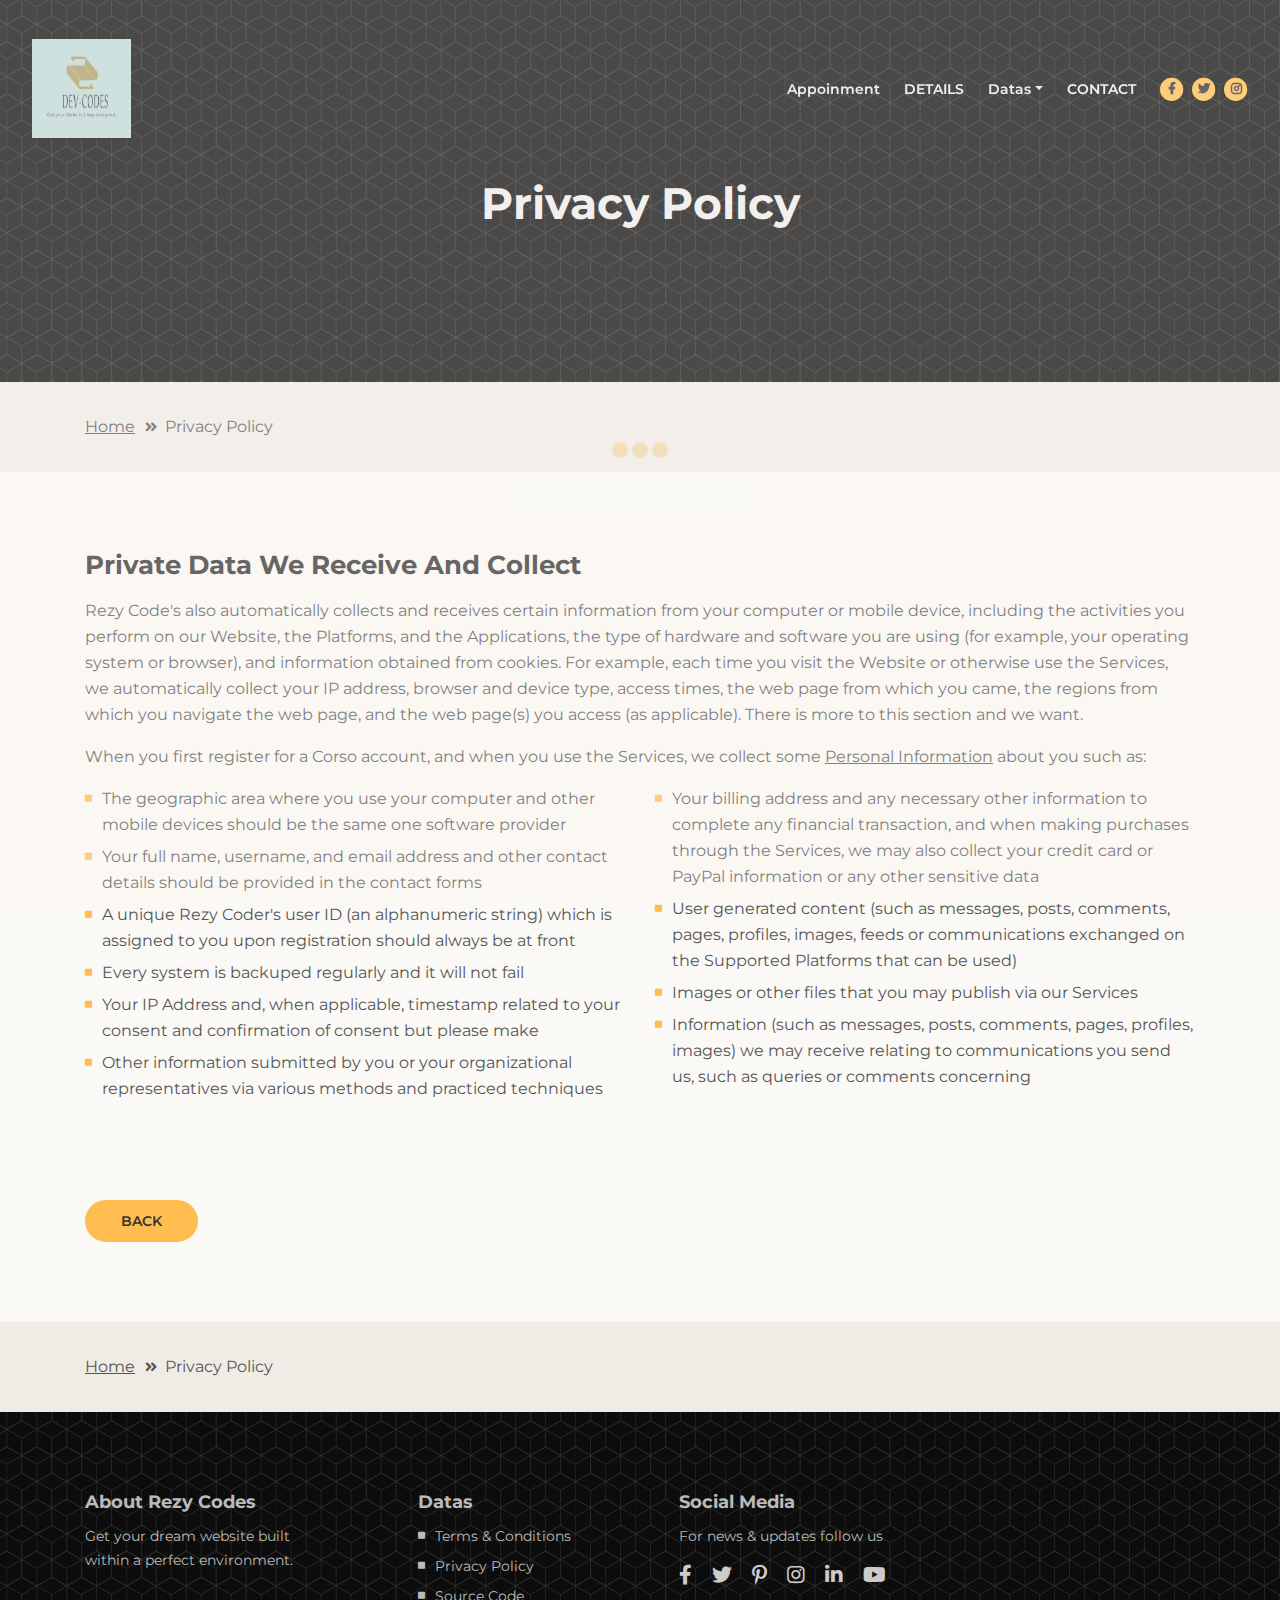
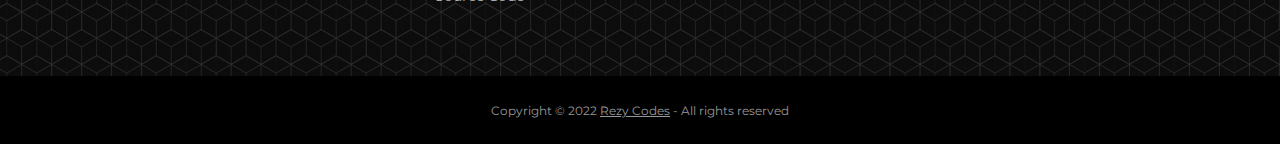
<file: privacy-policy.html>
<!DOCTYPE html>
<html lang="en">
<head>
    <meta charset="utf-8">
    <meta name="viewport" content="width=device-width, initial-scale=1, shrink-to-fit=no">
    
    <!-- SEO Meta Tags -->
    <meta name="description" content="Landing page template built with HTML and Bootstrap 4 for presenting training courses, classes, workshops and for convincing visitors to register using the form.">
    <meta name="author" content="Inovatik">

    <!-- OG Meta Tags to improve the way the post looks when you share the page on LinkedIn, Facebook, Google+ -->
	<meta property="og:site_name" content="" /> <!-- website name -->
	<meta property="og:site" content="" /> <!-- website link -->
	<meta property="og:title" content=""/> <!-- title shown in the actual shared post -->
	<meta property="og:description" content="" /> <!-- description shown in the actual shared post -->
	<meta property="og:image" content="" /> <!-- image link, make sure it's jpg -->
	<meta property="og:url" content="" /> <!-- where do you want your post to link to -->
	<meta property="og:type" content="article" />

    <!-- Website Title -->
    <title>Rezy Codes&trade;| Privacy-Policy</title>
    
    <!-- Styles -->
    <link href="https://fonts.googleapis.com/css?family=Montserrat:400,400i,600,700,700i&display=swap" rel="stylesheet">
    <link href="css/bootstrap.css" rel="stylesheet">
    <link href="css/fontawesome-all.css" rel="stylesheet">
    <link href="css/swiper.css" rel="stylesheet">
	<link href="css/magnific-popup.css" rel="stylesheet">
	<link href="css/styles.css" rel="stylesheet">
	
	<!-- Favicon  -->
    <link rel="icon" href="images/lic.png">
</head>
<body data-spy="scroll" data-target=".fixed-top">
    
    <!-- Preloader -->
	<div class="spinner-wrapper">
        <div class="spinner">
            <div class="bounce1"></div>
            <div class="bounce2"></div>
            <div class="bounce3"></div>
        </div>
    </div>
    <!-- end of preloader -->
    

    <!-- Navigation -->
    <nav class="navbar navbar-expand-lg navbar-dark navbar-custom fixed-top">

        <!-- Text Logo - Use this if you don't have a graphic logo -->
        <!-- <a class="navbar-brand logo-text page-scroll" href="index.html">Corso</a> -->

        <!-- Image Logo -->
        <a class="navbar-brand logo-image" href="index.html"><img src="images/lic.png" alt="alternative"></a>
        
        <!-- Mobile Menu Toggle Button -->
        <button class="navbar-toggler" type="button" data-toggle="collapse" data-target="#navbarsExampleDefault" aria-controls="navbarsExampleDefault" aria-expanded="false" aria-label="Toggle navigation">
            <span class="navbar-toggler-awesome fas fa-bars"></span>
            <span class="navbar-toggler-awesome fas fa-times"></span>
        </button>
        <!-- end of mobile menu toggle button -->

        <div class="collapse navbar-collapse" id="navbarsExampleDefault">
            <ul class="navbar-nav ml-auto">
                <li class="nav-item">
                    <a class="nav-link page-scroll" href="index.html#register">Appoinment <span class="sr-only">(current)</span></a>
                </li>
                <li class="nav-item">
                    <a class="nav-link page-scroll" href="index.html#description">DETAILS</a>
                </li>

                <!-- Dropdown Menu -->          
                <li class="nav-item dropdown">
                    <a class="nav-link dropdown-toggle page-scroll" href="index.html#date" id="navbarDropdown" role="button" aria-haspopup="true" aria-expanded="false">Datas</a>
                    <div class="dropdown-menu" aria-labelledby="navbarDropdown">
                        <a class="dropdown-item" href="article-details.html"><span class="item-text">Source Codes</span></a>
                        <div class="dropdown-divider"></div>
                        <a class="dropdown-item" href="terms-conditions.html"><span class="item-text">TERMS CONDITIONS</span></a>
                        <div class="dropdown-divider"></div>
                        <a class="dropdown-item" href="privacy-policy.html"><span class="item-text">PRIVACY POLICY</span></a>
                    </div>
                </li>
                <!-- end of dropdown menu -->

                <li class="nav-item">
                    <a class="nav-link page-scroll" href="index.html#contact">CONTACT</a>
                </li>
            </ul>
            <span class="nav-item social-icons">
                <span class="fa-stack">
                    <a href="#your-link">
                        <i class="fas fa-circle fa-stack-2x"></i>
                        <i class="fab fa-facebook-f fa-stack-1x"></i>
                    </a>
                </span>
                <span class="fa-stack">
                    <a href="#your-link">
                        <i class="fas fa-circle fa-stack-2x"></i>
                        <i class="fab fa-twitter fa-stack-1x"></i>
                    </a>
                </span>
                <span class="fa-stack">
                    <a href="#your-link">
                        <i class="fas fa-circle fa-stack-2x"></i>
                        <i class="fab fa-instagram fa-stack-1x"></i>
                    </a>
            </span>
        </div>
    </nav> <!-- end of navbar -->
    <!-- end of navigation -->


    <!-- Header -->
    <header id="header" class="ex-header">
        <div class="container">
            <div class="row">
                <div class="col-md-12">
                    <h1 class="white">Privacy Policy</h1>
                </div> <!-- end of col -->
            </div> <!-- end of row -->
        </div> <!-- end of container -->
    </header> <!-- end of ex-header -->
    <!-- end of header -->


    <!-- Breadcrumbs -->
    <div class="ex-basic-1">
        <div class="container">
            <div class="row">
                <div class="col-lg-12">
                    <div class="breadcrumbs">
                        <a href="index.html">Home</a><i class="fa fa-angle-double-right"></i><span>Privacy Policy</span>
                    </div> <!-- end of breadcrumbs -->
                </div> <!-- end of col -->
            </div> <!-- end of row -->
        </div> <!-- end of container -->
    </div> <!-- end of ex-basic-1 -->
    <!-- end of breadcrumbs -->


    <!-- Privacy Content -->
    <div class="ex-basic-2">
        <div class="container">
            <div class="row">
                <div class="col-lg-12">
                    <div class="text-container">
                        <h3>Private Data We Receive And Collect</h3>
                        <p>Rezy Code's also automatically collects and receives certain information from your computer or mobile device, including the activities you perform on our Website, the Platforms, and the Applications, the type of hardware and software you are using (for example, your operating system or browser), and information obtained from cookies. For example, each time you visit the Website or otherwise use the Services, we automatically collect your IP address, browser and device type, access times, the web page from which you came, the regions from which you navigate the web page, and the web page(s) you access (as applicable). There is more to this section and we want.</p>
                        <p>When you first register for a Corso account, and when you use the Services, we collect some <a href="#your-link">Personal Information</a> about you such as:</p>
                        <div class="row">
                            <div class="col-md-6">
                                <ul class="list-unstyled li-space-lg">
                                    <li class="media">
                                        <i class="fas fa-square"></i>
                                        <div class="media-body">The geographic area where you use your computer and other mobile devices should be the same one software provider</div>
                                    </li>
                                    <li class="media">
                                        <i class="fas fa-square"></i>
                                        <div class="media-body">Your full name, username, and email address and other contact details should be provided in the contact forms</div>
                                    </li>
                                    <li class="media">
                                        <i class="fas fa-square"></i>
                                        <div class="media-body">A unique Rezy Coder's user ID (an alphanumeric string) which is assigned to you upon registration should always be at front</div>
                                    </li>
                                    <li class="media">
                                        <i class="fas fa-square"></i>
                                        <div class="media-body">Every system is backuped regularly and it will not fail</div>
                                    </li>
                                    <li class="media">
                                        <i class="fas fa-square"></i>
                                        <div class="media-body">Your IP Address and, when applicable, timestamp related to your consent and confirmation of consent but please make</div>
                                    </li>
                                    <li class="media">
                                        <i class="fas fa-square"></i>
                                        <div class="media-body">Other information submitted by you or your organizational representatives via various methods and practiced techniques</div>
                                    </li>
                                </ul>
                            </div> <!-- end of col -->

                            <div class="col-md-6">
                                <ul class="list-unstyled li-space-lg">
                                    <li class="media">
                                        <i class="fas fa-square"></i>
                                        <div class="media-body">Your billing address and any necessary other information to complete any financial transaction, and when making purchases through the Services, we may also collect your credit card or PayPal information or any other sensitive data</div>
                                    </li>
                                    <li class="media">
                                        <i class="fas fa-square"></i>
                                        <div class="media-body">User generated content (such as messages, posts, comments, pages, profiles, images, feeds or communications exchanged on the Supported Platforms that can be used)</div>
                                    </li>
                                    <li class="media">
                                        <i class="fas fa-square"></i>
                                        <div class="media-body">Images or other files that you may publish via our Services</div>
                                    </li>
                                    <li class="media">
                                        <i class="fas fa-square"></i>
                                        <div class="media-body">Information (such as messages, posts, comments, pages, profiles, images) we may receive relating to communications you send us, such as queries or comments concerning</div>
                                    </li>
                                </ul>
                            </div> <!-- end of col -->
                        </div> <!-- end of row -->
                    </div> <!-- end of text-container-->
                    
                                       
                
                      

                        </div> <!-- end of col--> 
                    </div> <!-- end of row -->
                    <a class="btn-solid-reg" href="index.html">BACK</a>
                </div> <!-- end of col-->
            </div> <!-- end of row -->
        </div> <!-- end of container -->
    </div> <!-- end of ex-basic-2 -->
    <!-- end of privacy content -->


    <!-- Breadcrumbs -->
    <div class="ex-basic-1">
        <div class="container">
            <div class="row">
                <div class="col-lg-12">
                    <div class="breadcrumbs">
                        <a href="index.html">Home</a><i class="fa fa-angle-double-right"></i><span>Privacy Policy</span>
                    </div> <!-- end of breadcrumbs -->
                </div> <!-- end of col -->
            </div> <!-- end of row -->
        </div> <!-- end of container -->
    </div> <!-- end of ex-basic-1 -->
    <!-- end of breadcrumbs -->

    
    <!-- Footer -->
    <div class="footer">
        <div class="container">
            <div class="row">
                <div class="col-md-3">
                    <div class="footer-col first">
                        <h5>About Rezy Codes</h5>
                        <p class="p-small">Get your dream website built within a perfect environment.</p>
                    </div>
                </div> <!-- end of col -->
                <div class="col-md-3">
                    <div class="footer-col second">
                        <h5>Datas</h5>
                        <ul class="list-unstyled li-space-lg p-small">
                            <li class="media">
                                <i class="fas fa-square"></i>
                                <div class="media-body"><a href="terms-conditions.html">Terms & Conditions</a></div>
                            </li>
                            <li class="media">
                                <i class="fas fa-square"></i>
                                <div class="media-body"><a href="privacy-policy.html">Privacy Policy</a></div>
                            </li>
                            <li class="media">
                                <i class="fas fa-square"></i>
                                <div class="media-body"><a href="article-details.html">Source Code</a></div>
                            </li>
                        </ul>
                    </div>
                </div> <!-- end of col -->
                
                
                <div class="col-md-3">
                    <div class="footer-col fourth">
                        <h5>Social Media</h5>
                        <p class="p-small">For news & updates follow us</p>
                        <a href="#your-link">
                            <i class="fab fa-facebook-f"></i>
                        </a>
                        <a href="#your-link">
                            <i class="fab fa-twitter"></i>
                        </a>
                        <a href="#your-link">
                            <i class="fab fa-pinterest-p"></i>
                        </a>
                        <a href="#your-link">
                            <i class="fab fa-instagram"></i>
                        </a>
                        <a href="#your-link">
                            <i class="fab fa-linkedin-in"></i>
                        </a>
                        <a href="#your-link">
                            <i class="fab fa-youtube"></i>
                        </a>
                    </div> 
                </div> <!-- end of col -->
            </div> <!-- end of row -->
        </div> <!-- end of container -->
    </div> <!-- end of footer -->  
    <!-- end of footer -->


    <!-- Copyright -->
    <div class="copyright">
        <div class="container">
            <div class="row">
                <div class="col-lg-12">
                    <p class="p-small">Copyright © 2022 <a href="https://rezycodes.com">Rezy Codes</a> - All rights reserved</p>
                </div> <!-- end of col -->
            </div> <!-- enf of row -->
        </div> <!-- end of container -->
    </div> <!-- end of copyright --> 
    <!-- end of copyright -->
    	
    <!-- Scripts -->
    <script src="js/jquery.min.js"></script> <!-- jQuery for Bootstrap's JavaScript plugins -->
    <script src="js/popper.min.js"></script> <!-- Popper tooltip library for Bootstrap -->
    <script src="js/bootstrap.min.js"></script> <!-- Bootstrap framework -->
    <script src="js/jquery.easing.min.js"></script> <!-- jQuery Easing for smooth scrolling between anchors -->
    <script src="js/jquery.countdown.min.js"></script> <!-- The Final Countdown plugin for jQuery -->
    <script src="js/swiper.min.js"></script> <!-- Swiper for image and text sliders -->
    <script src="js/jquery.magnific-popup.js"></script> <!-- Magnific Popup for lightboxes -->
    <script src="js/validator.min.js"></script> <!-- Validator.js - Bootstrap plugin that validates forms -->
    <script src="js/scripts.js"></script> <!-- Custom scripts -->
</body>
</html>
</file>
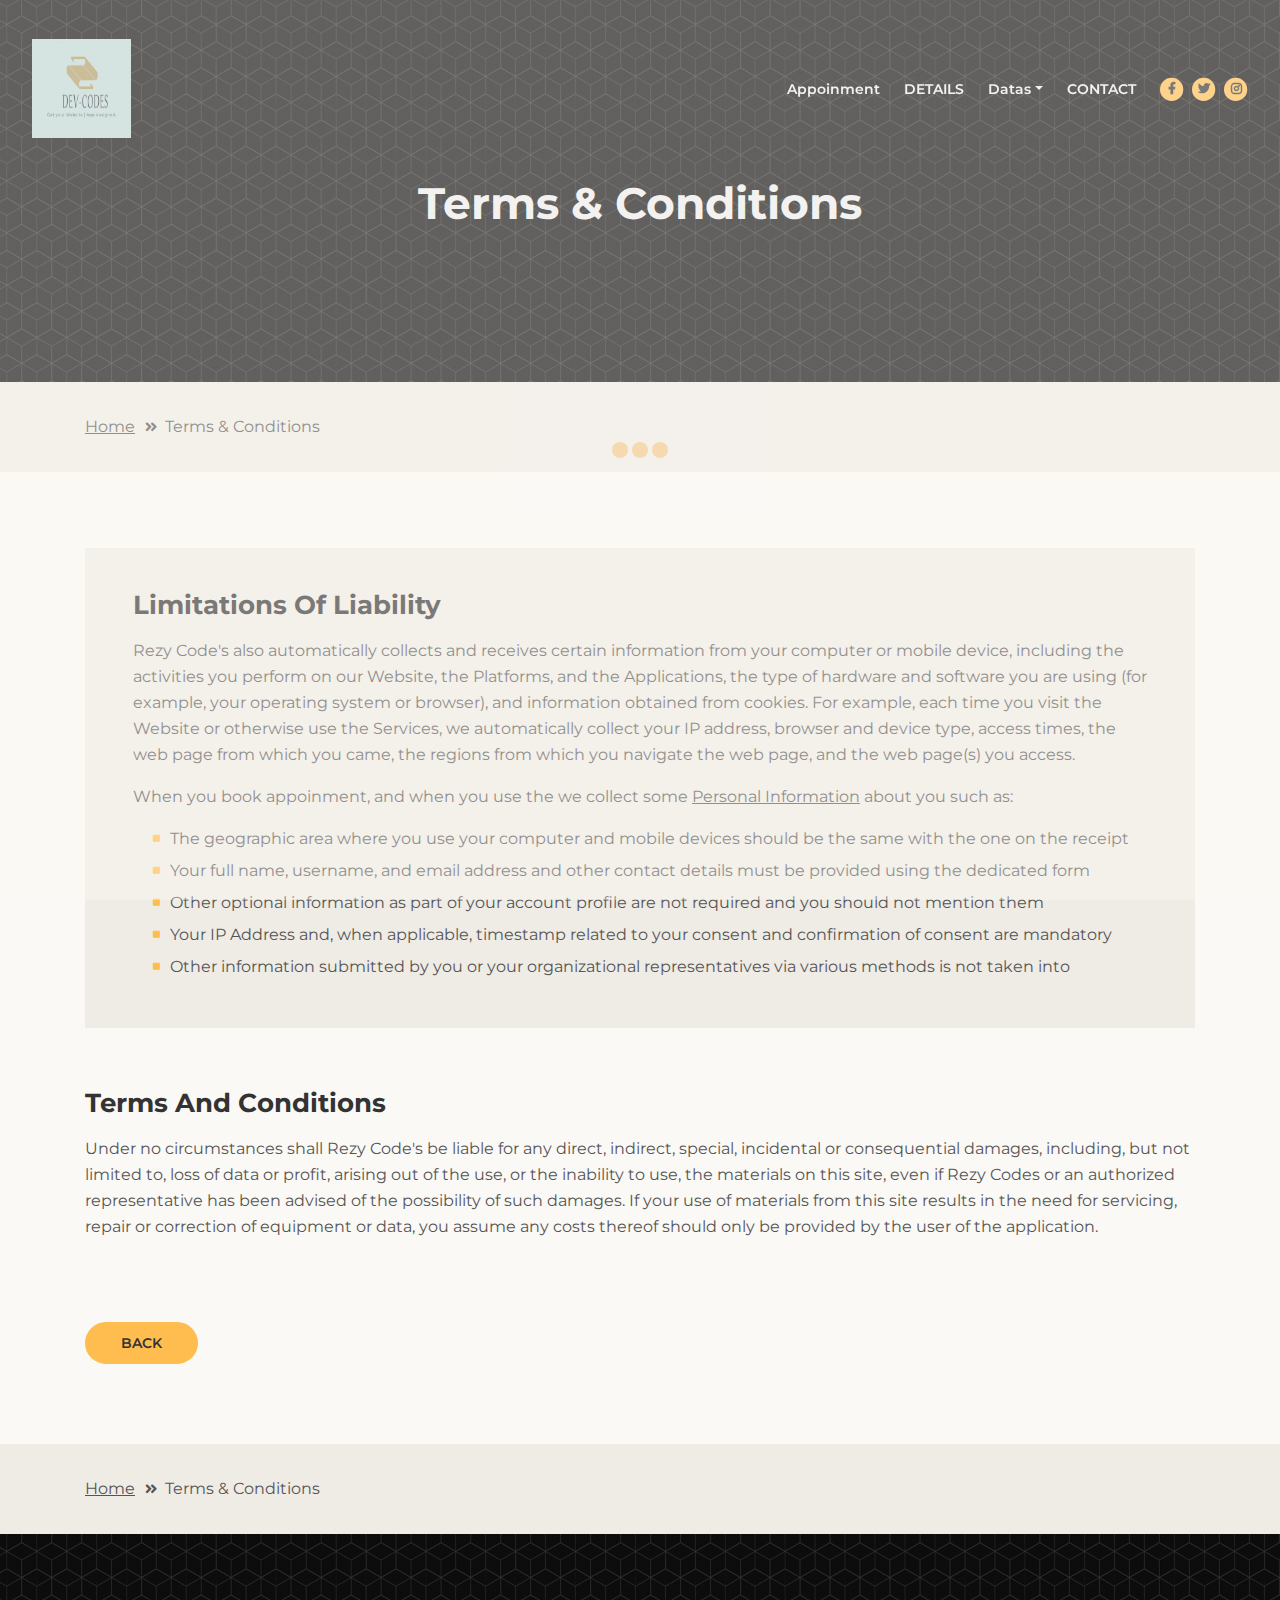
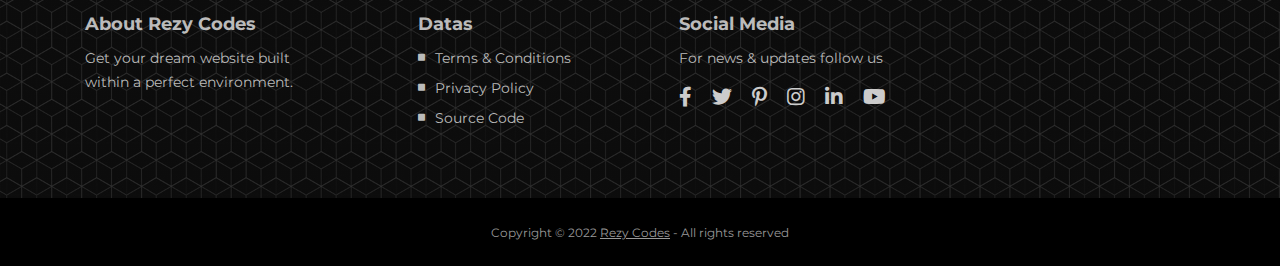
<file: terms-conditions.html>
<!DOCTYPE html>
<html lang="en">
<head>
    <meta charset="utf-8">
    <meta name="viewport" content="width=device-width, initial-scale=1, shrink-to-fit=no">
    
    <!-- SEO Meta Tags -->
    <meta name="description" content="Landing page template built with HTML and Bootstrap 4 for presenting training courses, classes, workshops and for convincing visitors to register using the form.">
    <meta name="author" content="Inovatik">

    <!-- OG Meta Tags to improve the way the post looks when you share the page on LinkedIn, Facebook, Google+ -->
	<meta property="og:site_name" content="" /> <!-- website name -->
	<meta property="og:site" content="" /> <!-- website link -->
	<meta property="og:title" content=""/> <!-- title shown in the actual shared post -->
	<meta property="og:description" content="" /> <!-- description shown in the actual shared post -->
	<meta property="og:image" content="" /> <!-- image link, make sure it's jpg -->
	<meta property="og:url" content="" /> <!-- where do you want your post to link to -->
	<meta property="og:type" content="article" />

    <!-- Website Title -->
    <title>Rezy Codes&trade;| Terms-Conditions</title>
    
    <!-- Styles -->
    <link href="https://fonts.googleapis.com/css?family=Montserrat:400,400i,600,700,700i&display=swap" rel="stylesheet">
    <link href="css/bootstrap.css" rel="stylesheet">
    <link href="css/fontawesome-all.css" rel="stylesheet">
    <link href="css/swiper.css" rel="stylesheet">
	<link href="css/magnific-popup.css" rel="stylesheet">
	<link href="css/styles.css" rel="stylesheet">
	
	<!-- Favicon  -->
    <link rel="icon" href="images/lic.png">
</head>
<body data-spy="scroll" data-target=".fixed-top">
    
    <!-- Preloader -->
	<div class="spinner-wrapper">
        <div class="spinner">
            <div class="bounce1"></div>
            <div class="bounce2"></div>
            <div class="bounce3"></div>
        </div>
    </div>
    <!-- end of preloader -->
    

    <!-- Navigation -->
    <nav class="navbar navbar-expand-lg navbar-dark navbar-custom fixed-top">

        <!-- Text Logo - Use this if you don't have a graphic logo -->
        <!-- <a class="navbar-brand logo-text page-scroll" href="index.html">Corso</a> -->

        <!-- Image Logo -->
        <a class="navbar-brand logo-image" href="index.html"><img src="images/lic.png" alt="alternative"></a>
        
        <!-- Mobile Menu Toggle Button -->
        <button class="navbar-toggler" type="button" data-toggle="collapse" data-target="#navbarsExampleDefault" aria-controls="navbarsExampleDefault" aria-expanded="false" aria-label="Toggle navigation">
            <span class="navbar-toggler-awesome fas fa-bars"></span>
            <span class="navbar-toggler-awesome fas fa-times"></span>
        </button>
        <!-- end of mobile menu toggle button -->

        <div class="collapse navbar-collapse" id="navbarsExampleDefault">
            <ul class="navbar-nav ml-auto">
                <li class="nav-item">
                    <a class="nav-link page-scroll" href="index.html#register">Appoinment <span class="sr-only">(current)</span></a>
                </li>
                <li class="nav-item">
                    <a class="nav-link page-scroll" href="index.html#description">DETAILS</a>
                </li>

                <!-- Dropdown Menu -->          
                <li class="nav-item dropdown">
                    <a class="nav-link dropdown-toggle page-scroll" href="index.html#date" id="navbarDropdown" role="button" aria-haspopup="true" aria-expanded="false">Datas</a>
                    <div class="dropdown-menu" aria-labelledby="navbarDropdown">
                        <a class="dropdown-item" href="article-details.html"><span class="item-text">Source Code</span></a>
                        <div class="dropdown-divider"></div>
                        <a class="dropdown-item" href="terms-conditions.html"><span class="item-text">TERMS CONDITIONS</span></a>
                        <div class="dropdown-divider"></div>
                        <a class="dropdown-item" href="privacy-policy.html"><span class="item-text">PRIVACY POLICY</span></a>
                    </div>
                </li>
                <!-- end of dropdown menu -->

                <li class="nav-item">
                    <a class="nav-link page-scroll" href="index.html#contact">CONTACT</a>
                </li>
            </ul>
            <span class="nav-item social-icons">
                <span class="fa-stack">
                    <a href="#your-link">
                        <i class="fas fa-circle fa-stack-2x"></i>
                        <i class="fab fa-facebook-f fa-stack-1x"></i>
                    </a>
                </span>
                <span class="fa-stack">
                    <a href="#your-link">
                        <i class="fas fa-circle fa-stack-2x"></i>
                        <i class="fab fa-twitter fa-stack-1x"></i>
                    </a>
                </span>
                <span class="fa-stack">
                    <a href="#your-link">
                        <i class="fas fa-circle fa-stack-2x"></i>
                        <i class="fab fa-instagram fa-stack-1x"></i>
                    </a>
                </span>
            </span>
        </div>
    </nav> <!-- end of navbar -->
    <!-- end of navigation -->


    <!-- Header -->
    <header id="header" class="ex-header">
        <div class="container">
            <div class="row">
                <div class="col-lg-12">
                    <h1 class="white">Terms & Conditions</h1>
                </div> <!-- end of col -->
            </div> <!-- end of row -->
        </div> <!-- end of container -->
    </header> <!-- end of ex-header -->
    <!-- end of header -->


    <!-- Breadcrumbs -->
    <div class="ex-basic-1">
        <div class="container">
            <div class="row">
                <div class="col-lg-12">
                    <div class="breadcrumbs">
                        <a href="index.html">Home</a><i class="fa fa-angle-double-right"></i><span>Terms & Conditions</span>
                    </div> <!-- end of breadcrumbs -->
                </div> <!-- end of col -->
            </div> <!-- end of row -->
        </div> <!-- end of container -->
    </div> <!-- end of ex-basic-1 -->
    <!-- end of breadcrumbs -->


    <!-- Terms Content -->
    <div class="ex-basic-2">
        <div class="container">
            <div class="row">
                <div class="col-lg-12">
                    <div class="text-container dark">
                        <h3>Limitations Of Liability</h3>
                        <p>Rezy Code's also automatically collects and receives certain information from your computer or mobile device, including the activities you perform on our Website, the Platforms, and the Applications, the type of hardware and software you are using (for example, your operating system or browser), and information obtained from cookies. For example, each time you visit the Website or otherwise use the Services, we automatically collect your IP address, browser and device type, access times, the web page from which you came, the regions from which you navigate the web page, and the web page(s) you access.</p>
                        <p>When you book appoinment, and when you use the we collect some <a href="#your-link">Personal Information</a> about you such as:</p>
                        <ul class="list-unstyled li-space-lg indent">
                            <li class="media">
                                <i class="fas fa-square"></i>
                                <div class="media-body">The geographic area where you use your computer and mobile devices should be the same with the one on the receipt</div>
                            </li>
                            <li class="media">
                                <i class="fas fa-square"></i>
                                <div class="media-body">Your full name, username, and email address and other contact details must be provided using the dedicated form</div>
                            </li>
                            <li class="media">
                                <i class="fas fa-square"></i>
                                <div class="media-body">Other optional information as part of your account profile are not required and you should not mention them</div>
                            </li>
                            <li class="media">
                                <i class="fas fa-square"></i>
                                <div class="media-body">Your IP Address and, when applicable, timestamp related to your consent and confirmation of consent are mandatory</div>
                            </li>
                            <li class="media">
                                <i class="fas fa-square"></i>
                                <div class="media-body">Other information submitted by you or your organizational representatives via various methods is not taken into</div>
                            </li>
                        </ul>
                    </div> <!-- end of text-container -->
                    
                    <div class="text-container">
                        <h3>Terms And Conditions</h3>
                        <p>Under no circumstances shall Rezy Code's be liable for any direct, indirect, special, incidental or consequential damages, including, but not limited to, loss of data or profit, arising out of the use, or the inability to use, the materials on this site, even if Rezy Codes or an authorized representative has been advised of the possibility of such damages. If your use of materials from this site results in the need for servicing, repair or correction of equipment or data, you assume any costs thereof should only be provided by the user of the application.</p>
                    </div> <!-- end of text-container -->
                        <a class="btn-solid-reg" href="index.html">BACK</a>
                    </div> <!-- end of text-container -->
                </div>
            </div> <!-- end of row -->
        </div> <!-- end of container -->
    </div> <!-- end of ex-basic -->
    <!-- end of terms content -->

    
    <!-- Breadcrumbs -->
    <div class="ex-basic-1">
        <div class="container">
            <div class="row">
                <div class="col-lg-12">
                    <div class="breadcrumbs">
                        <a href="index.html">Home</a><i class="fa fa-angle-double-right"></i><span>Terms & Conditions</span>
                    </div> <!-- end of breadcrumbs -->
                </div> <!-- end of col -->
            </div> <!-- end of row -->
        </div> <!-- end of container -->
    </div> <!-- end of ex-basic-1 -->
    <!-- end of breadcrumbs -->


<!-- Footer -->
<div class="footer">
    <div class="container">
        <div class="row">
            <div class="col-md-3">
                <div class="footer-col first">
                    <h5>About Rezy Codes</h5>
                    <p class="p-small">Get your dream website built within a perfect environment.</p>
                </div>
            </div> <!-- end of col -->
            <div class="col-md-3">
                <div class="footer-col second">
                    <h5>Datas</h5>
                    <ul class="list-unstyled li-space-lg p-small">
                        <li class="media">
                            <i class="fas fa-square"></i>
                            <div class="media-body"><a href="terms-conditions.html">Terms & Conditions</a></div>
                        </li>
                        <li class="media">
                            <i class="fas fa-square"></i>
                            <div class="media-body"><a href="privacy-policy.html">Privacy Policy</a></div>
                        </li>
                        <li class="media">
                            <i class="fas fa-square"></i>
                            <div class="media-body"><a href="article-details.html">Source Code</a></div>
                        </li>
                    </ul>
                </div>
            </div> <!-- end of col -->
            
            
            <div class="col-md-3">
                <div class="footer-col fourth">
                    <h5>Social Media</h5>
                    <p class="p-small">For news & updates follow us</p>
                    <a href="#your-link">
                        <i class="fab fa-facebook-f"></i>
                    </a>
                    <a href="#your-link">
                        <i class="fab fa-twitter"></i>
                    </a>
                    <a href="#your-link">
                        <i class="fab fa-pinterest-p"></i>
                    </a>
                    <a href="#your-link">
                        <i class="fab fa-instagram"></i>
                    </a>
                    <a href="#your-link">
                        <i class="fab fa-linkedin-in"></i>
                    </a>
                    <a href="#your-link">
                        <i class="fab fa-youtube"></i>
                    </a>
                </div> 
            </div> <!-- end of col -->
        </div> <!-- end of row -->
    </div> <!-- end of container -->
</div> <!-- end of footer -->  
<!-- end of footer -->


<!-- Copyright -->
<div class="copyright">
    <div class="container">
        <div class="row">
            <div class="col-lg-12">
                <p class="p-small">Copyright © 2022 <a href="https://rezycodes.com">Rezy Codes</a> - All rights reserved</p>
            </div> <!-- end of col -->
        </div> <!-- enf of row -->
    </div> <!-- end of container -->
</div> <!-- end of copyright --> 
<!-- end of copyright -->
    
    	
    <!-- Scripts -->
    <script src="js/jquery.min.js"></script> <!-- jQuery for Bootstrap's JavaScript plugins -->
    <script src="js/popper.min.js"></script> <!-- Popper tooltip library for Bootstrap -->
    <script src="js/bootstrap.min.js"></script> <!-- Bootstrap framework -->
    <script src="js/jquery.easing.min.js"></script> <!-- jQuery Easing for smooth scrolling between anchors -->
    <script src="js/jquery.countdown.min.js"></script> <!-- The Final Countdown plugin for jQuery -->
    <script src="js/swiper.min.js"></script> <!-- Swiper for image and text sliders -->
    <script src="js/jquery.magnific-popup.js"></script> <!-- Magnific Popup for lightboxes -->
    <script src="js/validator.min.js"></script> <!-- Validator.js - Bootstrap plugin that validates forms -->
    <script src="js/scripts.js"></script> <!-- Custom scripts -->
</body>
</html>
</file>
<file: css/styles.css>
/* Template: Corso - Free Training Course Landing Page Template
   Author: Inovatik
   Created: Nov 2019
   Description: Master CSS file
*/

/*****************************************
Table Of Contents:

01. General Styles
02. Preloader
03. Navigation
04. Header
05. Registration
06. Partners
07. Instructor
08. Description
09. Students
10. Details Lightbox
11. Video
12. Takeaways
13. Testimonials
14. Date
15. Newsletter
16. Contact
17. Footer
18. Copyright
19. Back To Top Button
20. Extra Pages
21. Media Queries
******************************************/

/*****************************************
Colors:
- Backgrounds - light gray #fbf9f5
- Backgrounds, buttons - yellow #ffbd50
- Headings text, navbar links - black #333
- Body text - dark gray #555
******************************************/


/******************************/
/*     01. General Styles     */
/******************************/
body,
html {
    width: 100%;
	height: 100%;
}

body, p {
	color: #555; 
	font: 400 1rem/1.625rem "Montserrat", sans-serif;
}

.p-large {
	font: 400 1.125rem/1.75rem "Montserrat", sans-serif;
}

.p-small {
	font: 400 0.875rem/1.5rem "Montserrat", sans-serif;
}

.p-heading {
	margin-bottom: 3.75rem;
}

h1 {
	color: #333;
	font: 700 2.75rem/3.375rem "Montserrat", sans-serif;
}

h2 {
	color: #333;
	font: 700 2.25rem/2.875rem "Montserrat", sans-serif;
}

h3 {
	color: #333;
	font: 700 1.625rem/2.125rem "Montserrat", sans-serif;
}

h4 {
	color: #333;
	font: 700 1.25rem/1.875rem "Montserrat", sans-serif;
}

h5 {
	color: #333;
	font: 700 1.125rem/1.75rem "Montserrat", sans-serif;
}

h6 {
	color: #333;
	font: 700 1rem/1.625rem "Montserrat", sans-serif;
}

.testimonial-text {
	font-style: italic;
}

.testimonial-author {
	font-weight: 700;
	font-size: 1rem;
	line-height: 1.625rem;
}

.li-space-lg li {
	margin-bottom: 0.375rem;
}

.indent {
	padding-left: 1.25rem;
}

a {
	color: #555;
	text-decoration: underline;
}

a:hover {
	color: #555;
	text-decoration: underline;
}

.white {
	color: #eee;
}

.btn-solid-reg {
	display: inline-block;
	padding: 1.1875rem 2.125rem 1.1875rem 2.125rem;
	border: 0.125rem solid #ffbd50;
	border-radius: 2rem;
	background-color: #ffbd50;
	color: #333;
	font: 600 0.875rem/0 "Montserrat", sans-serif;
	text-decoration: none;
	transition: all 0.2s;
}

.btn-solid-reg:hover {
	border: 0.125rem solid #333;
	background-color: transparent;
	color: #333;
	text-decoration: none;
}

.btn-solid-lg {
	display: inline-block;
	padding: 1.375rem 2.625rem 1.375rem 2.625rem;
	border: 0.125rem solid #ffbd50;
	border-radius: 2rem;
	background-color: #ffbd50;
	color: #333;
	font: 600 0.875rem/0 "Montserrat", sans-serif;
	text-decoration: none;
	transition: all 0.2s;
}

.btn-solid-lg:hover {
	border: 0.125rem solid #333;
	background-color: transparent;
	color: #333;
	text-decoration: none;
}

.btn-outline-reg {
	display: inline-block;
	padding: 1.1875rem 2.125rem 1.1875rem 2.125rem;
	border: 0.125rem solid #333;
	border-radius: 2rem;
	background-color: transparent;
	color: #333;
	font: 600 0.875rem/0 "Montserrat", sans-serif;
	text-decoration: none;
	transition: all 0.2s;
}

.btn-outline-reg:hover {
	border: 0.125rem solid #ffbd50;
	background-color: #ffbd50;
	color: #333;
	text-decoration: none;
}

.btn-outline-lg {
	display: inline-block;
	padding: 1.375rem 2.625rem 1.375rem 2.625rem;
	border: 0.125rem solid #333;
	border-radius: 2rem;
	background-color: transparent;
	color: #333;
	font: 600 0.875rem/0 "Montserrat", sans-serif;
	text-decoration: none;
	transition: all 0.2s;
}

.btn-outline-lg:hover {
	border: 0.125rem solid #ffbd50;
	background-color: #ffbd50;
	color: #333;
	text-decoration: none;
}

.btn-outline-sm {
	display: inline-block;
	padding: 1rem 1.625rem 0.875rem 1.625rem;
	border: 0.125rem solid #333;
	border-radius: 2rem;
	background-color: transparent;
	color: #333;
	font: 600 0.875rem/0 "Montserrat", sans-serif;
	text-decoration: none;
	transition: all 0.2s;
}

.btn-outline-sm:hover {
	border: 0.125rem solid #ffbd50;
	background-color: #ffbd50;
	color: #333;
	text-decoration: none;
}

.form-group {
	position: relative;
	margin-bottom: 1.25rem;
}

.form-group.has-error.has-danger {
	margin-bottom: 0.625rem;
}

.form-group.has-error.has-danger .help-block.with-errors ul {
	margin-top: 0.375rem;
}

.label-control {
	position: absolute;
	top: 0.87rem;
	left: 1.375rem;
	color: #555;
	opacity: 1;
	font: 400 0.875rem/1.375rem "Montserrat", sans-serif;
	cursor: text;
	transition: all 0.2s ease;
}

/* IE10+ hack to solve lower label text position compared to the rest of the browsers */
@media screen and (-ms-high-contrast: active), screen and (-ms-high-contrast: none) {  
	.label-control {
		top: 0.9375rem;
	}
}

.form-control-input:focus + .label-control,
.form-control-input.notEmpty + .label-control,
.form-control-textarea:focus + .label-control,
.form-control-textarea.notEmpty + .label-control {
	top: 0.125rem;
	opacity: 1;
	font-size: 0.75rem;
	font-weight: 700;
}

.form-control-input,
.form-control-select {
	display: block; /* needed for proper display of the label in Firefox, IE, Edge */
	width: 100%;
	padding-top: 1.0625rem;
	padding-bottom: 0.0625rem;
	padding-left: 1.3125rem;
	border: 1px solid #c4d8dc;
	border-radius: 0.25rem;
	background-color: #fff;
	color: #555;
	font: 400 0.875rem/1.875rem "Montserrat", sans-serif;
	transition: all 0.2s;
	-webkit-appearance: none; /* removes inner shadow on form inputs on ios safari */
}

.form-control-select {
	padding-top: 0.5rem;
	padding-bottom: 0.5rem;
	height: 3rem;
}

/* IE10+ hack to solve lower label text position compared to the rest of the browsers */
@media screen and (-ms-high-contrast: active), screen and (-ms-high-contrast: none) {  
	.form-control-input {
		padding-top: 1.25rem;
		padding-bottom: 0.75rem;
		line-height: 1.75rem;
	}

	.form-control-select {
		padding-top: 0.875rem;
		padding-bottom: 0.75rem;
		height: 3.125rem;
		line-height: 2.125rem;
	}
}

select {
    /* you should keep these first rules in place to maintain cross-browser behavior */
    -webkit-appearance: none;
	-moz-appearance: none;
	-ms-appearance: none;
    -o-appearance: none;
    appearance: none;
    background-image: url('../images/down-arrow.png');
    background-position: 96% 50%;
    background-repeat: no-repeat;
    outline: none;
}

select::-ms-expand {
    display: none; /* removes the ugly default down arrow on select form field in IE11 */
}

.form-control-textarea {
	display: block; /* used to eliminate a bottom gap difference between Chrome and IE/FF */
	width: 100%;
	height: 8rem; /* used instead of html rows to normalize height between Chrome and IE/FF */
	padding-top: 1.25rem;
	padding-left: 1.3125rem;
	border: 1px solid #c4d8dc;
	border-radius: 0.25rem;
	background-color: #fff;
	color: #555;
	font: 400 0.875rem/1.75rem "Montserrat", sans-serif;
	transition: all 0.2s;
}

.form-control-input:focus,
.form-control-select:focus,
.form-control-textarea:focus {
	border: 1px solid #a1a1a1;
	outline: none; /* Removes blue border on focus */
}

.form-control-input:hover,
.form-control-select:hover,
.form-control-textarea:hover {
	border: 1px solid #a1a1a1;
}

.checkbox {
	font-size: 0.75rem;
	line-height: 1.25rem;
}

input[type='checkbox'] {
	vertical-align: -15%;
	margin-right: 0.375rem;
}

/* IE10+ hack to raise checkbox field position compared to the rest of the browsers */
@media screen and (-ms-high-contrast: active), screen and (-ms-high-contrast: none) {  
	input[type='checkbox'] {
		vertical-align: -9%;
	}
}

.form-control-submit-button {
	display: inline-block;
	width: 100%;
	height: 3.125rem;
	border: 0.125rem solid #ffbd50;
	border-radius: 1.5rem;
	background-color: #ffbd50;
	color: #333;
	font: 600 0.875rem/0 "Montserrat", sans-serif;
	cursor: pointer;
	transition: all 0.2s;
}

.form-control-submit-button:hover {
	border: 0.125rem solid #333;
	background-color: transparent;
	color: #333;
}

/* Form Success And Error Message Formatting */
#rmsgSubmit.h3.text-center.tada.animated,
#nmsgSubmit.h3.text-center.tada.animated,
#cmsgSubmit.h3.text-center.tada.animated,
#pmsgSubmit.h3.text-center.tada.animated,
#rmsgSubmit.h3.text-center,
#nmsgSubmit.h3.text-center,
#cmsgSubmit.h3.text-center,
#pmsgSubmit.h3.text-center {
	display: block;
	margin-bottom: 0;
	color: #333;
	font-weight: 700;
	font-size: 1.125rem;
	line-height: 1rem;
}

.help-block.with-errors .list-unstyled {
	font-size: 0.75rem;
	line-height: 1.125rem;
	text-align: left;
}

.help-block.with-errors ul {
	margin-bottom: 0;
}
/* end of form success and error message formatting */

/* Form Success And Error Message Animation - Animate.css */
@-webkit-keyframes tada {
	from {
		-webkit-transform: scale3d(1, 1, 1);
		-ms-transform: scale3d(1, 1, 1);
		transform: scale3d(1, 1, 1);
	}
	10%, 20% {
		-webkit-transform: scale3d(.9, .9, .9) rotate3d(0, 0, 1, -3deg);
		-ms-transform: scale3d(.9, .9, .9) rotate3d(0, 0, 1, -3deg);
		transform: scale3d(.9, .9, .9) rotate3d(0, 0, 1, -3deg);
	}
	30%, 50%, 70%, 90% {
		-webkit-transform: scale3d(1.1, 1.1, 1.1) rotate3d(0, 0, 1, 3deg);
		-ms-transform: scale3d(1.1, 1.1, 1.1) rotate3d(0, 0, 1, 3deg);
		transform: scale3d(1.1, 1.1, 1.1) rotate3d(0, 0, 1, 3deg);
	}
	40%, 60%, 80% {
		-webkit-transform: scale3d(1.1, 1.1, 1.1) rotate3d(0, 0, 1, -3deg);
		-ms-transform: scale3d(1.1, 1.1, 1.1) rotate3d(0, 0, 1, -3deg);
		transform: scale3d(1.1, 1.1, 1.1) rotate3d(0, 0, 1, -3deg);
	}
	to {
		-webkit-transform: scale3d(1, 1, 1);
		-ms-transform: scale3d(1, 1, 1);
		transform: scale3d(1, 1, 1);
	}
}

@keyframes tada {
	from {
		-webkit-transform: scale3d(1, 1, 1);
		-ms-transform: scale3d(1, 1, 1);
		transform: scale3d(1, 1, 1);
	}
	10%, 20% {
		-webkit-transform: scale3d(.9, .9, .9) rotate3d(0, 0, 1, -3deg);
		-ms-transform: scale3d(.9, .9, .9) rotate3d(0, 0, 1, -3deg);
		transform: scale3d(.9, .9, .9) rotate3d(0, 0, 1, -3deg);
	}
	30%, 50%, 70%, 90% {
		-webkit-transform: scale3d(1.1, 1.1, 1.1) rotate3d(0, 0, 1, 3deg);
		-ms-transform: scale3d(1.1, 1.1, 1.1) rotate3d(0, 0, 1, 3deg);
		transform: scale3d(1.1, 1.1, 1.1) rotate3d(0, 0, 1, 3deg);
	}
	40%, 60%, 80% {
		-webkit-transform: scale3d(1.1, 1.1, 1.1) rotate3d(0, 0, 1, -3deg);
		-ms-transform: scale3d(1.1, 1.1, 1.1) rotate3d(0, 0, 1, -3deg);
		transform: scale3d(1.1, 1.1, 1.1) rotate3d(0, 0, 1, -3deg);
	}
	to {
		-webkit-transform: scale3d(1, 1, 1);
		-ms-transform: scale3d(1, 1, 1);
		transform: scale3d(1, 1, 1);
	}
}

.tada {
	-webkit-animation-name: tada;
	animation-name: tada;
}

.animated {
	-webkit-animation-duration: 1s;
	animation-duration: 1s;
	-webkit-animation-fill-mode: both;
	animation-fill-mode: both;
}
/* end of form success and error message animation - Animate.css */

/* Fade-move Animation For Details Lightbox - Magnific Popup */
/* at start */
.my-mfp-slide-bottom .zoom-anim-dialog {
	opacity: 0;
	transition: all 0.2s ease-out;
	-webkit-transform: translateY(-1.25rem) perspective(37.5rem) rotateX(10deg);
	-ms-transform: translateY(-1.25rem) perspective(37.5rem) rotateX(10deg);
	transform: translateY(-1.25rem) perspective(37.5rem) rotateX(10deg);
}

/* animate in */
.my-mfp-slide-bottom.mfp-ready .zoom-anim-dialog {
	opacity: 1;
	-webkit-transform: translateY(0) perspective(37.5rem) rotateX(0); 
	-ms-transform: translateY(0) perspective(37.5rem) rotateX(0); 
	transform: translateY(0) perspective(37.5rem) rotateX(0); 
}

/* animate out */
.my-mfp-slide-bottom.mfp-removing .zoom-anim-dialog {
	opacity: 0;
	-webkit-transform: translateY(-0.625rem) perspective(37.5rem) rotateX(10deg); 
	-ms-transform: translateY(-0.625rem) perspective(37.5rem) rotateX(10deg); 
	transform: translateY(-0.625rem) perspective(37.5rem) rotateX(10deg); 
}

/* dark overlay, start state */
.my-mfp-slide-bottom.mfp-bg {
	opacity: 0;
	transition: opacity 0.2s ease-out;
}

/* animate in */
.my-mfp-slide-bottom.mfp-ready.mfp-bg {
	opacity: 0.8;
}
/* animate out */
.my-mfp-slide-bottom.mfp-removing.mfp-bg {
	opacity: 0;
}
/* end of fade-move animation for details lightbox - magnific popup */

/* Fade Animation For Image Lightbox - Magnific Popup */
@-webkit-keyframes fadeIn {
	from {
		opacity: 0;
	}
	to {
		opacity: 1;
	}
}

@keyframes fadeIn {
	from {
		opacity: 0;
	}
	to {
		opacity: 1;
	}
}

.fadeIn {
	-webkit-animation: fadeIn 0.6s;
	animation: fadeIn 0.6s;
}

@-webkit-keyframes fadeOut {
	from {
		opacity: 1;
	}
	to {
		opacity: 0;
	}
}

@keyframes fadeOut {
	from {
		opacity: 1;
	}
	to {
		opacity: 0;
	}
}

.fadeOut {
	-webkit-animation: fadeOut 0.8s;
	animation: fadeOut 0.8s;
}
/* end of fade animation for details lightbox - magnific popup */


/*************************/
/*     02. Preloader     */
/*************************/
.spinner-wrapper {
	position: fixed;
	z-index: 999999;
	top: 0;
	right: 0;
	bottom: 0;
	left: 0;
	background: #fbf9f5;
}

.spinner {
	position: absolute;
	top: 50%; /* centers the loading animation vertically one the screen */
	left: 50%; /* centers the loading animation horizontally one the screen */
	width: 3.75rem;
	height: 1.25rem;
	margin: -0.625rem 0 0 -1.875rem; /* is width and height divided by two */ 
	text-align: center;
}

.spinner > div {
	display: inline-block;
	width: 1rem;
	height: 1rem;
	border-radius: 100%;
	background-color: #ffbd50;
	-webkit-animation: sk-bouncedelay 1.4s infinite ease-in-out both;
	animation: sk-bouncedelay 1.4s infinite ease-in-out both;
}

.spinner .bounce1 {
	-webkit-animation-delay: -0.32s;
	animation-delay: -0.32s;
}

.spinner .bounce2 {
	-webkit-animation-delay: -0.16s;
	animation-delay: -0.16s;
}

@-webkit-keyframes sk-bouncedelay {
	0%, 80%, 100% { -webkit-transform: scale(0); }
	40% { -webkit-transform: scale(1.0); }
}

@keyframes sk-bouncedelay {
	0%, 80%, 100% { 
		-webkit-transform: scale(0);
		-ms-transform: scale(0);
		transform: scale(0);
	} 40% { 
		-webkit-transform: scale(1.0);
		-ms-transform: scale(1.0);
		transform: scale(1.0);
	}
}


/**************************/
/*     03. Navigation     */
/**************************/
.navbar-custom {
	background-color: #fff;
	box-shadow: 0 0.0625rem 0.375rem 0 rgba(0, 0, 0, 0.04);
	font: 600 0.875rem/0.875rem "Montserrat", sans-serif;
	transition: all 0.2s;
}

.navbar-custom .navbar-brand.logo-image img {
    width: 99px;
	height: 99px;
}

.navbar-custom .navbar-brand.logo-text {
	font: italic 600 2rem/1.5rem "Montserrat", sans-serif;
	color: #ffbd50;
	text-decoration: none;
}

.navbar-custom .navbar-nav {
	margin-top: 0.75rem;
	margin-bottom: 0.5rem;
}

.navbar-custom .nav-item .nav-link {
	padding: 0.625rem 0.75rem;
	color: #333;
	text-decoration: none;
	transition: all 0.2s ease;
}

.navbar-custom .nav-item .nav-link:hover,
.navbar-custom .nav-item .nav-link.active {
	color: #ffbd50;
}

/* Dropdown Menu */
.navbar-custom .dropdown:hover > .dropdown-menu {
	display: block; /* this makes the dropdown menu stay open while hovering it */
	min-width: auto;
	animation: fadeDropdown 0.2s; /* required for the fade animation */
}

@keyframes fadeDropdown {
    0% {
        opacity: 0;
    }

    100% {
        opacity: 1;
    }
}

.navbar-custom .dropdown-toggle:focus { /* removes dropdown outline on focus */
	outline: 0;
}

.navbar-custom .dropdown-menu {
	margin-top: 0;
	border: none;
	border-radius: 0.25rem;
	background-color: #fff;
}

.navbar-custom .dropdown-item {
	color: #333;
	text-decoration: none;
}

.navbar-custom .dropdown-item:hover {
	background-color: #fff;
}

.navbar-custom .dropdown-item .item-text {
	font: 600 0.875rem/0.875rem "Montserrat", sans-serif;
}

.navbar-custom .dropdown-item:hover .item-text {
	color: #ffbd50;
}

.navbar-custom .dropdown-divider {
	width: 100%;
	height: 1px;
	margin: 0.75rem auto 0.725rem auto;
	border: none;
	background-color: #c4d8dc;
	opacity: 0.2;
}
/* end of dropdown menu */

.navbar-custom .social-icons {
	display: none;
}

.navbar-custom .navbar-toggler {
	padding: 0;
	border: none;
	color: #333;
	font-size: 2rem;
}

.navbar-custom button[aria-expanded='false'] .navbar-toggler-awesome.fas.fa-times{
	display: none;
}

.navbar-custom button[aria-expanded='false'] .navbar-toggler-awesome.fas.fa-bars{
	display: inline-block;
}

.navbar-custom button[aria-expanded='true'] .navbar-toggler-awesome.fas.fa-bars{
	display: none;
}

.navbar-custom button[aria-expanded='true'] .navbar-toggler-awesome.fas.fa-times{
	display: inline-block;
	margin-right: 0.125rem;
}


/*********************/
/*    04. Header     */
/*********************/
.header {
	position: relative;
	padding-top: 8rem;
	padding-bottom: 40%;
	background: linear-gradient(to bottom right, rgba(0, 0, 0, 0.8), rgba(0, 0, 0, 0.8)), url('../images/header-background.jpg') center center no-repeat;
	background-size: cover;
	text-align: center;
}

.header .countdown {
	margin-bottom: 0.5rem;
	color: #fff;
	text-align: center;
}

.header .countdown #clock .counter-number {
	display: inline-block;
	width: 6.5rem;
	height: 6.5rem;
	margin-right: 0.5rem;
	margin-bottom: 1.25rem;
	margin-left: 0.5rem;
	padding-top: 2rem;
	border: 0.125rem solid #fff;
	border-radius: 50%;
	font-weight: 400;
	font-size: 2.25rem;
	line-height: 1.25rem;
	text-align: center;
}

.header .countdown #clock .counter-number .timer-text {
	font-size: 0.75rem;
	line-height: 1rem;
	text-align: center;
}

.header h1 {
	margin-bottom: 0.75rem;
	color: #eee;
}

.header .p-large {
	margin-bottom: 1.75rem;
	color: #ddd;
}

.header .btn-solid-lg {
	margin-right: 0.5rem;
	margin-bottom: 1.125rem;
	margin-left: 0.5rem;
}

.header .btn-solid-lg:hover {
	border: 0.125rem solid #ffbd50;
	color: #ffbd50;
}

.header .btn-outline-lg {
	border: 0.125rem solid #fff;
	color: #fff;
}

.header .btn-outline-lg:hover {
	background-color: #fff;
	color: #333;
}

.header .outer-container {
	position: absolute;
	right: 0;
	bottom: -2rem;
	left: 0;
	margin-right: auto;
	margin-left: auto;
	width: 100%;
}

.header .slider-container {
	position: relative;
}

.header .swiper-container {
	position: static;
	width: 80%;
	border-radius: 0.75rem;
}

.header .swiper-container img {
	border-radius: 0.75rem;
}

.header .swiper-button-prev:focus,
.header .swiper-button-next:focus {
	/* even if you can't see it chrome you can see it on mobile device */
	outline: none;
}

.header .swiper-button-prev {
	left: 0.25rem;
	background-image: url("data:image/svg+xml;charset=utf-8,%3Csvg%20xmlns%3D'http%3A%2F%2Fwww.w3.org%2F2000%2Fsvg'%20viewBox%3D'0%200%2028%2044'%3E%3Cpath%20d%3D'M0%2C22L22%2C0l2.1%2C2.1L4.2%2C22l19.9%2C19.9L22%2C44L0%2C22L0%2C22L0%2C22z'%20fill%3D'%23ffffff'%2F%3E%3C%2Fsvg%3E");
	background-size: 1.125rem 1.75rem;
}

.header .swiper-button-next {
	right: 0.25rem;
	background-image: url("data:image/svg+xml;charset=utf-8,%3Csvg%20xmlns%3D'http%3A%2F%2Fwww.w3.org%2F2000%2Fsvg'%20viewBox%3D'0%200%2028%2044'%3E%3Cpath%20d%3D'M27%2C22L27%2C22L5%2C44l-2.1-2.1L22.8%2C22L2.9%2C2.1L5%2C0L27%2C22L27%2C22z'%20fill%3D'%23ffffff'%2F%3E%3C%2Fsvg%3E");
	background-size: 1.125rem 1.75rem;
}


/****************************/
/*     05. Registration     */
/****************************/
.form-1 {
	padding-top: 6rem;
	padding-bottom: 6.25rem;
	background-color: #ffbd50;
}

.form-1 h2 {
	margin-bottom: 1.25rem;
}

.form-1 p,
.form-1 .list-unstyled,
.form-1 .help-block,
.form-1 .checkbox,
.form-1 .checkbox a {
	color: #333;
}

.form-1 p {
	margin-bottom: 1.5rem;
}

.form-1 .list-unstyled .fas {
	color: #333;
	font-size: 0.5rem;
	line-height: 1.5rem;
}

.form-1 .list-unstyled .media-body {
	margin-left: 0.625rem;
}

.form-1 .form-control-input {
	border: 1px solid #ffedd0;
	background-color: #ffedd0;
}

.form-1 .form-control-input:hover {
	border: 1px solid #fff;
}

.form-1 .form-control-submit-button {
	border: 0.125rem solid #333;
	background-color: transparent;
}

.form-1 .form-control-submit-button:hover {
	border: 0.125rem solid #ffedd0;
	background-color: #ffedd0;
}


/************************/
/*     06. Partners     */
/************************/
.slider-1 {
	padding-top: 3.5rem;
	padding-bottom: 3rem;
	background-color: #fbf9f5;
	text-align: center;
}

.slider-1 .p-small {
	color: #797fa7;
}

.slider-1 .slider-container {
	margin-right: 1.5rem;
	margin-left: 1.5rem;
}


/**************************/
/*     07. Instructor     */
/**************************/
.basic-1 {
	padding-top: 3.75rem;
	padding-bottom: 3.5rem;
	background-color: #fbf9f5;
}

.basic-1 h2 {
	margin-bottom: 1.25rem;
}

.basic-1 img {
	margin-bottom: 2.5rem;
	border-radius: 0.25rem;
}


/***************************/
/*     08. Description     */
/***************************/
.basic-2 {
	padding-top: 3.5rem;
	padding-bottom: 2.75rem;
	background-color: #fbf9f5;
}

.basic-2 h2 {
	margin-bottom: 3.75rem;
	text-align: center;
}

.basic-2 .li-space-lg li {
	margin-bottom: 1.375rem;
}

.basic-2 .list-unstyled .bullet {
	margin-right: 0.625rem;
	width: 2.125rem;
	height: 2.125rem;
	border-radius: 50%;
	background-color: #ffbd50;
	color: #333;
	font-style: normal;
	font-weight: 700;
	font-size: 0.875rem;
	line-height: 2rem;
	text-align: center;
}


/************************/
/*     09. Students     */
/************************/
.basic-3 {
	padding-top: 2.75rem;
	padding-bottom: 4rem;
	background-color: #fbf9f5;
}

.basic-3 .text-container {
	margin-bottom: 3.5rem;
}

.basic-3 h2 {
	margin-bottom: 1.25rem;
}

.basic-3 p {
	margin-bottom: 1.375rem;
}

.basic-3 img {
	border-radius: 0.25rem;
}


/********************************/
/*     10. Details Lightbox     */
/********************************/
.lightbox-basic {
	margin: 2.5rem auto;
	padding: 2rem 1.5rem 2rem 1.5rem;
	border-radius: 0.25rem;
	background: #fbf9f5;
	text-align: left;
}

.lightbox-basic .container {
	padding-right: 0;
	padding-left: 0;
}

.lightbox-basic .image-container {
	max-width: 33.75rem;
	margin-right: auto;
	margin-bottom: 3rem;
	margin-left: auto;
}

.lightbox-basic .image-container img {
	border-radius: 0.25rem;
}

.lightbox-basic h3 {
	margin-bottom: 0.5rem;
}

.lightbox-basic hr {
	width: 2.5rem;
	height: 0.125rem;
	margin-top: 0;
	margin-bottom: 0.875rem;
	margin-left: 0;
	border: 0;
	background-color: #555;
	text-align: left;
}

.lightbox-basic h4 {
	margin-bottom: 1rem;
}

.lightbox-basic .list-unstyled .fas {
	color: #555;
	font-size: 0.5rem;
	line-height: 1.5rem;
}

.lightbox-basic .list-unstyled .media-body {
	margin-left: 0.625rem;
}

.lightbox-basic .btn-outline-reg,
.lightbox-basic .btn-solid-reg {
	margin-top: 0.75rem;
}

/* Signup Button */
.lightbox-basic .btn-solid-reg.mfp-close {
	position: relative;
	width: auto;
	height: auto;
	color: #333;
	opacity: 1;
}

.lightbox-basic .btn-solid-reg.mfp-close:hover {
	color: #333;
}
/* end of signup Button */

/* Back Button */
.lightbox-basic a.mfp-close.as-button {
	position: relative;
	width: auto;
	height: auto;
	margin-left: 0.375rem;
	color: #333;
	opacity: 1;
}

.lightbox-basic a.mfp-close.as-button:hover {
	color: #333;
}
/* end of back button */

.lightbox-basic button.mfp-close.x-button {
	position: absolute;
	top: -0.125rem;
	right: -0.125rem;
	width: 2.75rem;
	height: 2.75rem;
	color: #707984;
}


/*********************/
/*     11. Video     */
/*********************/
.basic-4 {
	padding-top: 4rem;
	padding-bottom: 3rem;
	background-color: #fbf9f5;
}

.basic-4 h2 {
	margin-bottom: 2.75rem;
	text-align: center;
}

.basic-4 .image-container {
	margin-bottom: 2rem;
}

.basic-4 .image-container img {
	border-radius: 0.75rem;
}

.basic-4 .video-wrapper {
	position: relative;
}

/* Video Play Button */
.basic-4 .video-play-button {
	position: absolute;
	z-index: 10;
	top: 50%;
	left: 50%;
	display: block;
	box-sizing: content-box;
	width: 2rem;
	height: 2.75rem;
	padding: 1.125rem 1.25rem 1.125rem 1.75rem;
	border-radius: 50%;
	-webkit-transform: translateX(-50%) translateY(-50%);
	-ms-transform: translateX(-50%) translateY(-50%);
	transform: translateX(-50%) translateY(-50%);
}
  
.basic-4 .video-play-button:before {
	content: "";
	position: absolute;
	z-index: 0;
	top: 50%;
	left: 50%;
	display: block;
	width: 4.75rem;
	height: 4.75rem;
	border-radius: 50%;
	background: #ffbd50;
	animation: pulse-border 1500ms ease-out infinite;
	-webkit-transform: translateX(-50%) translateY(-50%);
	-ms-transform: translateX(-50%) translateY(-50%);
	transform: translateX(-50%) translateY(-50%);
}
  
.basic-4 .video-play-button:after {
	content: "";
	position: absolute;
	z-index: 1;
	top: 50%;
	left: 50%;
	display: block;
	width: 4.375rem;
	height: 4.375rem;
	border-radius: 50%;
	background: #ffbd50;
	transition: all 200ms;
	-webkit-transform: translateX(-50%) translateY(-50%);
	-ms-transform: translateX(-50%) translateY(-50%);
	transform: translateX(-50%) translateY(-50%);
}
  
.basic-4 .video-play-button span {
	position: relative;
	display: block;
	z-index: 3;
	top: 0.375rem;
	left: 0.25rem;
	width: 0;
	height: 0;
	border-left: 1.625rem solid #fff;
	border-top: 1rem solid transparent;
	border-bottom: 1rem solid transparent;
}
  
@keyframes pulse-border {
	0% {
		transform: translateX(-50%) translateY(-50%) translateZ(0) scale(1);
		opacity: 1;
	}
	100% {
		transform: translateX(-50%) translateY(-50%) translateZ(0) scale(1.5);
		opacity: 0;
	}
}
/* end of video play button */


/*************************/
/*     12. Takeaways     */
/*************************/
.cards {
	padding-top: 3rem;
	padding-bottom: 2rem;
	background-color: #fbf9f5;
}

.cards h2 {
	margin-bottom: 1rem;
	text-align: center;
}

.cards p {
	text-align: center;
}

.cards .card {
	max-width: 21rem;
	margin-right: auto;
	margin-bottom: 4rem;
	margin-left: auto;
	padding: 3rem 1.625rem 1.75rem 1.625rem;
	border: none;
	background-color: #fff;
	text-align: center;
}

.cards .card-image {
	width: 6rem;
	height: 6rem;
	margin-right: auto;
	margin-bottom: 1.5rem;
	margin-left: auto;
	border-radius: 50%;
	background-color: #fbf9f5;
}

.cards .fas,
.cards .far {
	color: #ffbd50;
	font-size: 3rem;
	line-height: 6rem;
}

.cards .card-body {
	padding: 0;
}

.cards .card-title {
	margin-bottom: 0.5rem;
}


/****************************/
/*     13. Testimonials     */
/****************************/
.slider-2 {
	padding-top: 2.5rem;
	padding-bottom: 4rem;
	background-color: #fbf9f5;
}

.slider-2 h3 {
	margin-bottom: 3.75rem;
	text-align: center;
}

.slider-2 .slider-container {
	position: relative;
}

.slider-2 .swiper-container {
	position: static;
	width: 88%;
	text-align: center;
}

.slider-2 .image-wrapper {
	width: 6rem;
	margin-right: auto;
	margin-bottom: 1.5rem;
	margin-left: auto;
}

.slider-2 .image-wrapper img {
	border-radius: 0.25rem;
}

.slider-2 .testimonial-text {
	margin-bottom: 0.5rem;
}

.slider-2 .testimonial-author {
	color: #333;
}

.slider-2 .swiper-button-prev,
.slider-2 .swiper-button-next {
	width: 1.125rem;
}

.slider-2 .swiper-button-prev:focus,
.slider-2 .swiper-button-next:focus {
	/* even if you can't see it chrome you can see it on mobile device */
	outline: none;
}

.slider-2 .swiper-button-prev {
	left: -0.5rem;
	background-image: url("data:image/svg+xml;charset=utf-8,%3Csvg%20xmlns%3D'http%3A%2F%2Fwww.w3.org%2F2000%2Fsvg'%20viewBox%3D'0%200%2028%2044'%3E%3Cpath%20d%3D'M0%2C22L22%2C0l2.1%2C2.1L4.2%2C22l19.9%2C19.9L22%2C44L0%2C22L0%2C22L0%2C22z'%20fill%3D'%23505c67'%2F%3E%3C%2Fsvg%3E");
	background-size: 1.125rem 1.75rem;
}

.slider-2 .swiper-button-next {
	right: -0.5rem;
	background-image: url("data:image/svg+xml;charset=utf-8,%3Csvg%20xmlns%3D'http%3A%2F%2Fwww.w3.org%2F2000%2Fsvg'%20viewBox%3D'0%200%2028%2044'%3E%3Cpath%20d%3D'M27%2C22L27%2C22L5%2C44l-2.1-2.1L22.8%2C22L2.9%2C2.1L5%2C0L27%2C22L27%2C22z'%20fill%3D'%23505c67'%2F%3E%3C%2Fsvg%3E");
	background-size: 1.125rem 1.75rem;
}


/********************/
/*     14. Date     */
/********************/
.basic-5 {
	background-color: #fbf9f5;
}

.basic-5 .text-container {
	padding-top: 6rem;
	padding-bottom: 6.125rem;
	border-radius: 0.75rem;
	background: linear-gradient(to bottom right, rgba(0, 0, 0, 0.8), rgba(0, 0, 0, 0.8)), url('../images/date-background.jpg') center center no-repeat;
	background-size: cover;
	text-align: center;
}

.basic-5 h2 {
	width: 90%;
	margin-right: auto;
	margin-bottom: 2rem;
	margin-left: auto;
	color: #eee;
}

.basic-5 p {
	width: 88%;
	margin-right: auto;
	margin-bottom: 1.75rem;
	margin-left: auto;
	color: #ddd;
}

.basic-5 .btn-solid-lg:hover {
	border: 0.125rem solid #fff;
	color: #fff;
}


/**************************/
/*     15. Newsletter     */
/**************************/
.form-2 {
	padding-top: 8.125rem;
	padding-bottom: 5.75rem;
	background-color: #fbf9f5;
}

.form-2 h3 {
	margin-bottom: 3.25rem;
	text-align: center;
}

.form-2 form {
	margin-bottom: 3rem;
}

.form-2 .icon-container {
	text-align: center;
}

.form-2 .fa-stack {
	width: 2em;
	margin-bottom: 0.75rem;
	margin-right: 0.375rem;
	font-size: 1.5rem;
}

.form-2 .fa-stack .fa-stack-1x {
    color: #333;
	transition: all 0.2s ease;
}

.form-2 .fa-stack .fa-stack-2x {
	color: #ffbd50;
	transition: all 0.2s ease;
}

.form-2 .fa-stack:hover .fa-stack-1x {
	color: #ffbd50;
}

.form-2 .fa-stack:hover .fa-stack-2x {
    color: #333;
}


/***********************/
/*     16. Contact     */
/***********************/
.form-3 {
	padding-top: 6.125rem;
	padding-bottom: 5.125rem;
	background-color: #ffbd50;
}

.form-3 .text-container {
	margin-bottom: 3rem;
}

.form-3 h2 {
	margin-bottom: 1.125rem;
}

.form-3 p {
	color: #333;
	margin-bottom: 2rem;
}

.form-3 h3 {
	margin-bottom: 0.875rem;
}

.form-3 .list-unstyled,
.form-3 .list-unstyled a {
	color: #333;
}

.form-3 .list-unstyled .fas {
	color: #333;
	font-size: 1rem;
	line-height: 1.625rem;
}

.form-3 .list-unstyled .media-body {
	margin-left: 0.75rem;
}

.form-3 .list-unstyled .media-body .fas.fa-globe {
	margin-left: 1.125rem;
	margin-right: 0.75rem;
}

.form-3 .form-control-input,
.form-3 .form-control-textarea {
	border: 1px solid #ffedd0;
	background-color: #ffedd0;
}

.form-3 .form-control-input:hover,
.form-3 .form-control-textarea:hover {
	border: 1px solid #fff;
}

.form-3 .help-block,
.form-3 .checkbox,
.form-3 .checkbox a {
	color: #333;
}

.form-3 .form-control-submit-button {
	border: 0.125rem solid #333;
	background-color: transparent;
}

.form-3 .form-control-submit-button:hover {
	border: 0.125rem solid #ffedd0;
	background-color: #ffedd0;
}


/**********************/
/*     17. Footer     */
/**********************/
.footer {
	padding-top: 4.75rem;
	padding-bottom: 2rem;
	background: linear-gradient(to bottom right, rgba(0, 0, 0, 0.8), rgba(0, 0, 0, 0.8)), url('../images/header-background.jpg') center center no-repeat;
	background-size: cover;
}

.footer .footer-col {
	margin-bottom: 2.25rem;
}

.footer h5 {
	margin-bottom: 0.5rem;
}

.footer a { 
	text-decoration: none;
}

.footer h5,
.footer p,
.footer a {
	color: #bbb;
}

.footer .list-unstyled .fas {
	color: #bbb;
	font-size: 0.5rem;
	line-height: 1.375rem;
}

.footer .list-unstyled .media-body {
	margin-left: 0.625rem;
}

.footer .fab {
	margin-bottom: 0.75rem;
	margin-right: 1rem;
	color: #ccc;
	font-size: 1.25rem;
	transition: all 0.2s ease;
}

.footer .fab:hover {
	color: #ffbd50;
}


/*************************/
/*     18. Copyright     */
/*************************/
.copyright {
	padding-top: 1.5rem;
	padding-bottom: 0.375rem;
	background-color: #000;
	text-align: center;
}

.copyright .p-small {
	color: #999;
	font-size: 0.75rem;
	line-height: 1.375rem;
}

.copyright a {
	color: #999;
}


/**********************************/
/*     19. Back To Top Button     */
/**********************************/
a.back-to-top {
	position: fixed;
	z-index: 999;
	right: 0.75rem;
	bottom: 0.75rem;
	display: none;
	width: 2.625rem;
	height: 2.625rem;
	border-radius: 1.875rem;
	background: #ffbd50 url("../images/up-arrow.png") no-repeat center 47%;
	background-size: 1.125rem 1.125rem;
	text-indent: -9999px;
}

a:hover.back-to-top {
	background-color: #f0a731; 
}


/***************************/
/*     20. Extra Pages     */
/***************************/
.ex-header {
	padding-top: 8rem;
	padding-bottom: 5rem;
	background: linear-gradient(to bottom right, rgba(0, 0, 0, 0.8), rgba(0, 0, 0, 0.8)), url('../images/header-background.jpg') center center no-repeat;
	background-size: cover;
	text-align: center;
}

.ex-basic-1 {
	padding-top: 2rem;
	padding-bottom: 0.875rem;
	background-color: #efebe5;
}

.ex-basic-1 .breadcrumbs {
	margin-bottom: 1.125rem;
}

.ex-basic-1 .breadcrumbs .fa {
	margin-right: 0.5rem;
	margin-left: 0.625rem;
	font-size: 0.875rem;
}

.ex-basic-2 {
	padding-top: 4.75rem;
	padding-bottom: 4rem;
	background-color: #fbf9f5;
}

.ex-basic-2 h3 {
	margin-bottom: 1rem;
}

.ex-basic-2 .text-container {
	margin-bottom: 3.625rem;
}

.ex-basic-2 .text-container.last {
	margin-bottom: 0;
}

.ex-basic-2 .text-container.dark {
	padding: 1.625rem 1.5rem 0.75rem 2rem;
	background-color: #efebe5;
}

.ex-basic-2 .image-container-large {
	margin-bottom: 4rem;
}

.ex-basic-2 .image-container-large img {
	border-radius: 0.375rem;
}

.ex-basic-2 .image-container-small img {
	border-radius: 0.375rem;
}

.ex-basic-2 .list-unstyled .fas {
	color: #ffbd50;
	font-size: 0.5rem;
	line-height: 1.5rem;
}

.ex-basic-2 .list-unstyled .media-body {
	margin-left: 0.625rem;
}

.ex-basic-2 .form-container {
	margin-top: 3rem;
}

.ex-basic-2 .btn-solid-reg {
	margin-top: 1.5rem;
}


/*****************************/
/*     21. Media Queries     */
/*****************************/	
/* Min-width width 768px */
@media (min-width: 768px) {
	
	/* General Styles */
	.p-heading {
		width: 85%;
		margin-right: auto;
		margin-left: auto;
	}
	/* end of general styles */


	/* Header */
	.header {
		padding-top: 9rem;
	}

	.header h1 {
		font-size: 4rem;
		line-height: 4.875rem;
		letter-spacing: -0.3px;
	}

	.header .btn-solid-lg {
		margin-bottom: 0;
		margin-left: 0;
	}

	.header .outer-container {
		bottom: -4rem;
	}

	.header .swiper-button-prev {
		left: 1.5rem;
	}
	
	.header .swiper-button-next {
		right: 1.5rem;
	}
	/* end of header */


	/* Registration */
	.form-1 {
		padding-top: 9rem;
	}
	/* end of registration */


	/* Description */
	.basic-2 h2 {
		width: 41rem;
		margin-right: auto;
		margin-left: auto;
	}

	.basic-2 .list-unstyled .bullet {
		width: 3.25rem;
		height: 3.25rem;
		margin-right: 1rem;
		font-size: 1.375rem;
		line-height: 3.25rem;
	}
	/* end of description */


	/* Newsletter */
	.form-2 form {
		width: 31.875rem;
		margin-right: auto;
		margin-left: auto;
	}
	/* end of newsletter */


	/* Extra Pages */
	.ex-header {
		padding-top: 11rem;
		padding-bottom: 9rem;
	}

	.ex-basic-2 .text-container.dark {
		padding: 2.5rem 3rem 2rem 3rem;
	}

	.ex-basic-2 .form-container {
		margin-top: 0;
	}
	/* end of extra pages */
}
/* end of min-width width 768px */


/* Min-width width 992px */
@media (min-width: 992px) {
	
	/* Navigation */
	.navbar-custom {
		padding: 2.125rem 1.5rem 2.125rem 2rem;
        background: transparent;
		box-shadow: none;
	}
	
	.navbar-custom .navbar-nav {
		margin-top: 0;
		margin-bottom: 0;
	}

	.navbar-custom .nav-item .nav-link {
		padding: 0.25rem 0.75rem;
		color: #eee;
	}

	.navbar-custom.top-nav-collapse {
        padding: 0.5rem 1.5rem 0.5rem 2rem;
		background-color: #fff;
		box-shadow: 0 0.0625rem 0.375rem 0 rgba(0, 0, 0, 0.05);
	}

	.navbar-custom.top-nav-collapse .nav-item .nav-link {
		color: #333;
	}

	.navbar-custom.top-nav-collapse .nav-item .nav-link:hover,
	.navbar-custom.top-nav-collapse .nav-item .nav-link.active {
		color: #ffbd50;
	}

	.navbar-custom .dropdown-menu {
		padding-top: 1rem;
		padding-bottom: 1rem;
		border-top: 0.75rem solid rgba(0, 0, 0, 0);
		border-radius: 0.25rem;
	}

	.navbar-custom.top-nav-collapse .dropdown-menu {
		border-top: 0.5rem solid rgba(0, 0, 0, 0);
		box-shadow: 0 0.375rem 0.375rem 0 rgba(0, 0, 0, 0.02);
	}

	.navbar-custom .dropdown-item {
		padding-top: 0.25rem;
		padding-bottom: 0.25rem;
	}

	.navbar-custom .dropdown-divider {
		width: 84%;
	}

	.navbar-custom .social-icons {
		display: block;
		margin-right: 0.5rem;
		margin-left: 0.5rem;
	}

	.navbar-custom .fa-stack {
		width: 2em;
		margin-left: 0.25rem;
		font-size: 0.75rem;
	}
	
	.navbar-custom .fa-stack-2x {
		color: #ffbd50;
		transition: all 0.2s ease;
	}
	
	.navbar-custom .fa-stack-1x {
		color: #333;
		transition: all 0.2s ease;
	}

	.navbar-custom .fa-stack:hover .fa-stack-2x {
		color: #ee832b;
	}

	.navbar-custom .fa-stack:hover .fa-stack-1x {
		color: #fff;
	}
	/* end of navigation */


	/* General Styles */
	.p-heading {
		width: 65%;
	}
	/* end of general styles */


	/* Header */
	.header h1,
	.header .p-large {
		width: 47rem;
		margin-right: auto;
		margin-left: auto;
	}

	.header .swiper-button-prev {
		left: 3rem;
	}
	
	.header .swiper-button-next {
		right: 3rem;
	}
	/* end of header */


	/* Registration */
	.form-1 {
		padding-top: 10rem;
	}
	/* end of registration */


	/* Instructor */
	.basic-1 {
		padding-bottom: 4.5rem;
	}

	.basic-1 img {
		margin-bottom: 0;
	}
	/* end of instructor */


	/* Description */
	.basic-2 {
		padding-top: 4.5rem;
		padding-bottom: 3.5rem
	}
	/* end of description */


	/* Students */
	.basic-3 {
		padding-top: 3.5rem;
		padding-bottom: 4.5rem;
	}

	.basic-3 .text-container {
		margin-bottom: 0;
	}
	/* end of students */


	/* Details Lightbox */
	.lightbox-basic {
		max-width: 62.5rem;
		padding: 2.5rem 2.5rem 2.5rem 2.5rem;
	}

	.lightbox-basic .image-container {
		max-width: 100%;
		margin-right: 2rem;
		margin-bottom: 0;
		margin-left: 0.5rem;
	}
	
	.lightbox-basic h3 {
		margin-top: 0.5rem;
	}
	/* end of details lightbox */


	/* Video */
	.basic-4 {
		padding-top: 4.5rem;
		padding-bottom: 3.5rem;
	}
	/* end of video */


	/* Takeaways */
	.cards {
		padding-top: 3.5rem;
		padding-bottom: 3rem;
	}

	.cards .card {
		display: inline-block;
		width: 17.75rem;
		max-width: 100%;
		vertical-align: top;
	}

	.cards .card:nth-child(3n+2) {
		margin-right: 2rem;
		margin-left: 2rem;
	}
	/* end of takeaways */


	/* Testimonials */
	.slider-2 {
		padding-bottom: 9rem;
	}

	.slider-2 h3 {
		width: 37.5rem;
		margin-right: auto;
		margin-left: auto;
	}

	.slider-2 .swiper-container {
		width: 92%;
		text-align: left;
	}

	.slider-2 .image-wrapper {
		float: left;
		width: 6rem;
		margin-bottom: 0;
	}

	.slider-2 .text-wrapper {
		max-width: 100%;
		margin-left: 7.375rem;
	}

	.slider-2 .swiper-button-prev {
		left: 0;
	}
	
	.slider-2 .swiper-button-next {
		right: 0;
	}
	/* end of testimonials */


	/* Date */
	.basic-5 h2 {
		width: 70%;
	}
	/* end of date */


	/* Newsletter */
	.form-2 {
		padding-top: 9rem;
	}

	.form-2 h3 {
		width: 37.5rem;
		margin-right: auto;
		margin-left: auto;
	}
	/* end of newsletter */


	/* Contact */
	.form-3 .text-container {
		margin-bottom: 0;
	}
	/* end of contact */


	/* Extra Pages */
	.ex-header h1 {
		width: 80%;
		margin-right: auto;
		margin-left: auto;
	}

	.ex-basic-2 {
		padding-bottom: 5rem;
	}
	/* end of extra pages */
}
/* end of min-width width 992px */


/* Min-width width 1200px */
@media (min-width: 1200px) {
	
	/* Header */
	.header {
		padding-bottom: 31rem;
	}

	.header .outer-container {
		width: 69.375rem;
		bottom: -6rem;
	}

	.header .swiper-container {
		width: 100%;
	}

	.header .swiper-button-prev {
		left: -2.25rem;
	}
	
	.header .swiper-button-next {
		right: -2.25rem;
	}
	/* end of header */
	

	/* Registration */
	.form-1 {
		padding-top: 12rem;
	}

	.form-1 .text-container {
		margin-top: 1rem;
		margin-right: 3.5rem;
	}

	.form-1 form {
		margin-left: 1.5rem;
	}
	/* end of registration */


	/* Instructor */
	.basic-1 .text-container {
		margin-top: 3.125rem;
		margin-left: 3.5rem;
	}
	/* end of instructor */


	/* Description */
	.basic-2 .list-unstyled.first {
		margin-right: 1.625rem;
	}

	.basic-2 .list-unstyled.second {
		margin-left: 1.625rem;
	}
	/* end of description */


	/* Students */
	.basic-3 .text-container {
		margin-top: 2.5rem;
		margin-right: 3.5rem;
	}
	/* end of instructor */


	/* Takeaways */
	.cards .card {
		width: 21rem;
	}

	.cards .card:nth-child(3n+2) {
		margin-right: 2.875rem;
		margin-left: 2.875rem;
	}
	/* end of takeaways */


	/* Testimonials */
	.slider-2 .swiper-container {
		width: 90%;
	}

	.slider-2 .text-wrapper {
		margin-top: 0;
	}
	/* end of testimonials */


	/* Date */
	.basic-5 h2 {
		width: 50%;
	}

	.basic-5 p {
		width: 74%;
	}
	/* end of date */


	/* Contact */
	.form-3 .text-container {
		margin-top: 2.25rem;
		margin-right: 3.5rem;
	}
	/* end of contact */


	/* Footer */
	.footer .footer-col.first {
		margin-right: 1.5rem;
	}

	.footer .footer-col.second {
		margin-left: 3rem;
	}

	.footer .footer-col.third {
		margin-left: 2.75rem;
	}

	.footer .footer-col.fourth {
		margin-left: 1.5rem;
	}
	/* end of footer */


	/* Extra Pages */
	.ex-header h1 {
		width: 60%;
		margin-right: auto;
		margin-left: auto;
	}

	.ex-basic-2 .form-container {
		margin-left: 1.75rem;
	}

	.ex-basic-2 .image-container-small {
		margin-left: 1.75rem;
	}
	/* end of extra pages */
}
/* end of min-width width 1200px */

.logo1{
	width: 90px;
	height: 80px;
	border-radius: 50px;
}
</file>
